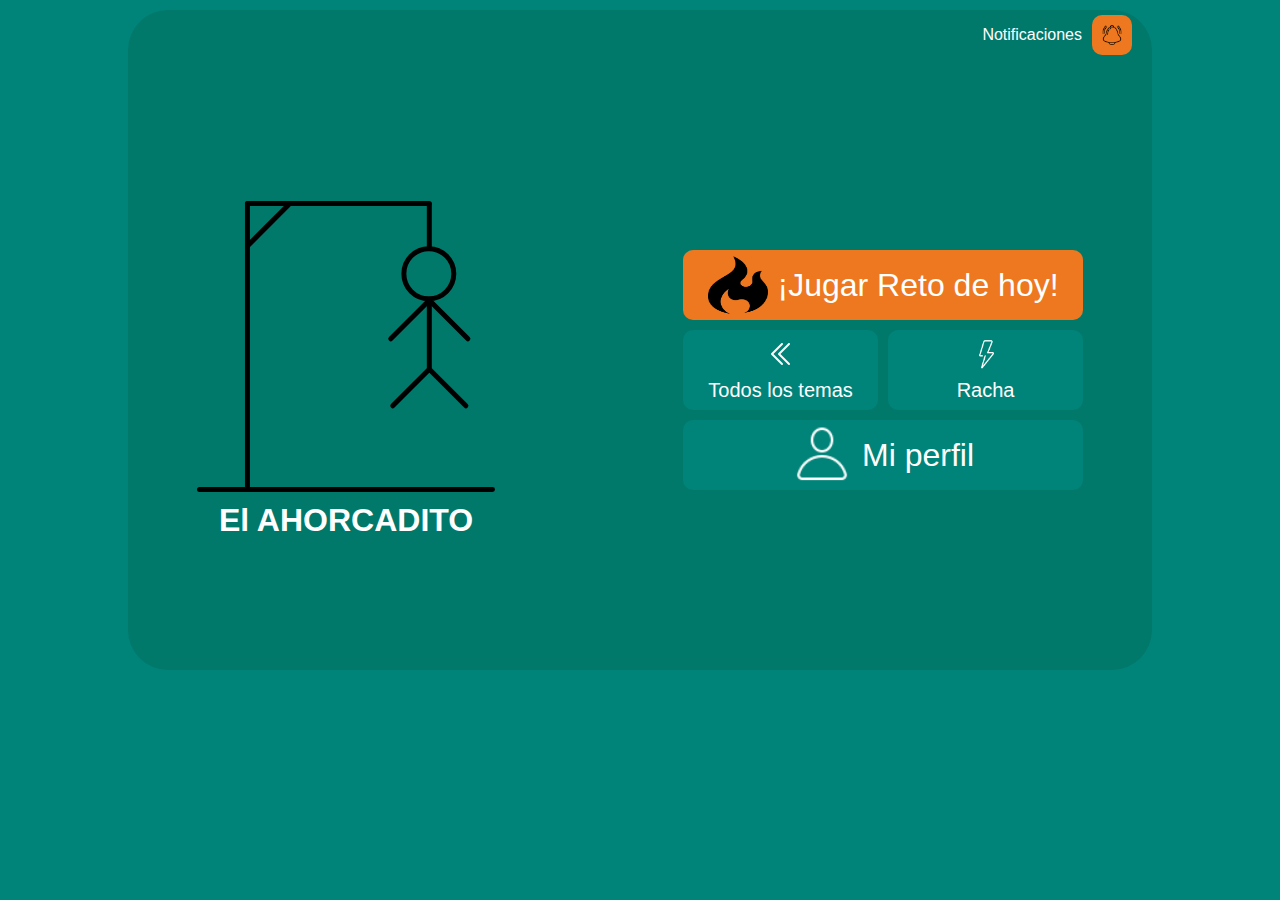
<file: wwwroot/index.html>
<!DOCTYPE html>
<html lang="en" xmlns="http://www.w3.org/1999/xhtml">
<head>
    <meta charset="utf-8" />
    <link rel="stylesheet" href="scripts/style_temaIndex.css" type="text/css">
    <meta name="viewport" content="width=device-width, initial-scale=1.0">
    <title>Index</title>
</head>
<body>
    <header>
        <nav>
            <p>Notificaciones</p>
            <a href="#">
                <img src="images/Notificaciones.png" />
            </a>
        </nav>
    </header>
    <main>
        <div class="titulo">
            <img src="images/hangman-6.svg" />
            <h1>El AHORCADITO</h1>
        </div>
        <div class="btns">
            <button id="naranga"><img src="images/flama.png" />¡Jugar Reto de hoy!</button>
            <div class="btn">
                <button id="todosLosTemas"><img src="images/triangulo.png">Todos los temas</button>
                <button id="racha"><img src="images/rayo.png">Racha</button>
            </div>
            <button id="perfil"><img src="images/usuario.png" />Mi perfil</button>
        </div>
    </main>
    <script>
        document.getElementById('naranja').addEventListener('click', function (e) {
            window.location.href = 'juego.html';
        });
        document.getElementById("todosLosTemas").addEventListener("click", function (e) {
            window.location.href = 'vistaTemas.html';
        });
        document.getElementById("racha").addEventListener("click", function (e) {
            window.location.href = 'racha.html';
        });
    </script>
</body>
</html>
</file>
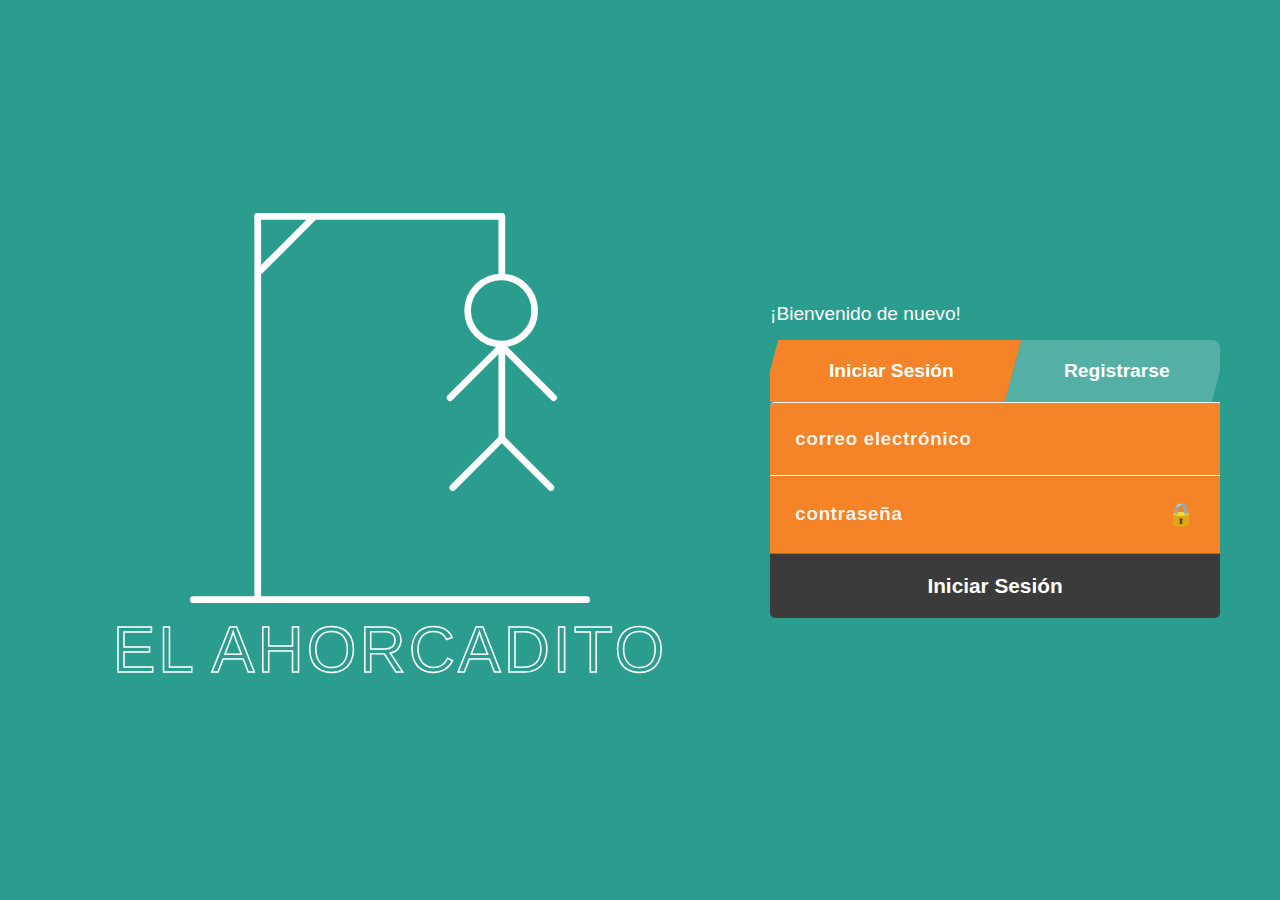
<file: bin/Release/net8.0/publish/wwwroot/index.html>
<!DOCTYPE html>
<html lang="es">
<head>
    <meta charset="utf-8" />
    <link rel="stylesheet" href="scripts/style_temaIndex.css" type="text/css">
    <meta name="viewport" content="width=device-width, initial-scale=1.0">
    <meta name="theme-color" content="#16a085">
    <link rel="manifest" href="manifest.json">
    <link rel="icon" href="images/android/android-launchericon-192-192.png">
    <link rel="manifest" href="manifest.json">
    <meta name="theme-color" content="#16a085">
    <title>El Ahorcadito</title>
    <style>
        /* Toast para notificaciones in-app */
        #toast {
            visibility: hidden;
            min-width: 250px;
            background-color: #333;
            color: #fff;
            text-align: center;
            border-radius: 8px;
            padding: 16px;
            position: fixed;
            z-index: 9999;
            left: 50%;
            bottom: 30px;
            transform: translateX(-50%);
            box-shadow: 0 4px 6px rgba(0,0,0,0.3);
        }

            #toast.show {
                visibility: visible;
                animation: fadein 0.5s, fadeout 0.5s 2.5s;
            }

        @keyframes fadein {
            from {
                bottom: 0;
                opacity: 0;
            }

            to {
                bottom: 30px;
                opacity: 1;
            }
        }

        @keyframes fadeout {
            from {
                bottom: 30px;
                opacity: 1;
            }

            to {
                bottom: 0;
                opacity: 0;
            }
        }

        /* Badge de notificaciones */
        .notif-badge {
            position: absolute;
            top: -5px;
            right: -5px;
            background: #e74c3c;
            color: white;
            border-radius: 50%;
            width: 20px;
            height: 20px;
            display: none;
            align-items: center;
            justify-content: center;
            font-size: 11px;
            font-weight: bold;
        }

            .notif-badge.active {
                display: flex;
            }

        /* Indicador de conexión */
        .connection-status {
            position: fixed;
            top: 10px;
            right: 10px;
            padding: 8px 16px;
            border-radius: 20px;
            font-size: 12px;
            font-weight: bold;
            z-index: 1000;
            transition: all 0.3s;
            display: none;
        }

            .connection-status.offline {
                background: #e74c3c;
                color: white;
                display: block;
            }

            .connection-status.online {
                background: #27ae60;
                color: white;
                display: block;
                animation: fadeout 0.5s 2s forwards;
            }
    </style>
</head>
<body>
    <!-- Indicador de conexión -->
    <div id="connection-status" class="connection-status"></div>

    <!-- Toast para notificaciones -->
    <div id="toast"></div>

    <header>
        <nav>
            <p>Notificaciones</p>
            <a href="notificaciones.html" style="position: relative;">
                <img src="images/Notificaciones.png" />
                <span id="notif-badge" class="notif-badge">0</span>
            </a>
        </nav>
    </header>
    <main>
        <div class="titulo">
            <img src="images/hangman-6.svg" />
            <h1>El AHORCADITO</h1>
        </div>
        <div class="btns">
            <button id="naranja"><img src="images/flama.png" />¡Jugar Reto de hoy!</button>
            <div class="btn">
                <button id="todosLosTemas"><img src="images/triangulo.png">Todos los temas</button>
                <button id="racha"><img src="images/rayo.png">Racha</button>
            </div>
            <button id="perfil"><img src="images/usuario.png" />Mi perfil</button>
        </div>
    </main>
    <script>
        // ============================================
        // VERIFICACIÓN DE AUTENTICACIÓN
        // ============================================
        const token = localStorage.getItem('jwtToken');
        if (!token) {
            window.location.href = 'login.html';
        }

        // ============================================
        // INDEXEDDB HELPER FUNCTIONS (AGREGAR AL INICIO DEL SCRIPT)
        // ============================================
        function openIndexedDB() {
            return new Promise((resolve, reject) => {
                const request = indexedDB.open('ahorcaditoDB', 3);

                request.onerror = () => reject(request.error);
                request.onsuccess = () => resolve(request.result);

                request.onupgradeneeded = (event) => {
                    const db = event.target.result;

                    if (!db.objectStoreNames.contains('temas')) {
                        db.createObjectStore('temas', { keyPath: 'idTema' });
                    }

                    if (!db.objectStoreNames.contains('progreso-local')) {
                        db.createObjectStore('progreso-local', { keyPath: 'idTema' });
                    }
                };
            });
        }

        async function guardarTemaEnIndexedDB(tema) {
            try {
                const db = await openIndexedDB();
                const transaction = db.transaction(['temas'], 'readwrite');
                const store = transaction.objectStore('temas');

                await new Promise((resolve, reject) => {
                    const request = store.put(tema);
                    request.onsuccess = () => {
                        resolve();
                    };
                    request.onerror = () => reject(request.error);
                });
            } catch (error) {
            }
        }

        async function cargarTemaDesdeIndexedDB(idTema) {
            try {
                const db = await openIndexedDB();
                const transaction = db.transaction(['temas'], 'readonly');
                const store = transaction.objectStore('temas');

                return new Promise((resolve, reject) => {
                    const request = store.get(idTema);
                    request.onsuccess = () => {
                        const tema = request.result;
                        if (tema) {
                        }
                        resolve(tema || null);
                    };
                    request.onerror = () => reject(request.error);
                });
            } catch (error) {
                return null;
            }
        }

        async function cargarProgresoLocal(idTema) {
            try {
                const db = await openIndexedDB();
                const transaction = db.transaction(['progreso-local'], 'readonly');
                const store = transaction.objectStore('progreso-local');

                return new Promise((resolve, reject) => {
                    const request = store.get(idTema);
                    request.onsuccess = () => {
                        const progreso = request.result;
                        if (progreso) {
                        }
                        resolve(progreso || null);
                    };
                    request.onerror = () => reject(request.error);
                });
            } catch (error) {
                return null;
            }
        }

        // ============================================
        // REGISTRO DE SERVICE WORKER Y PUSH
        // ============================================
        let swRegistration = null;
        let suscripcionActiva = false;

        async function inicializarPWA() {
            if (!('serviceWorker' in navigator)) {
                return;
            }

            try {
                // 1. Registrar Service Worker
                swRegistration = await navigator.serviceWorker.register('/sw.js?v=3');

                // 2. Esperar a que esté activo
                await navigator.serviceWorker.ready;

                // 3. Inicializar notificaciones push
                await inicializarPush();

                // 4. Escuchar mensajes del Service Worker
                navigator.serviceWorker.addEventListener('message', manejarMensajeSW);

                // 5. Detectar cambios de conexión
                window.addEventListener('online', manejarOnline);
                window.addEventListener('offline', manejarOffline);

                // 6. Sincronizar al cargar
                if (navigator.onLine) {
                    await sincronizarDatos();
                }

            } catch (error) {
            }
        }

        // ============================================
        // NOTIFICACIONES PUSH - ARREGLADO
        // ============================================
        async function inicializarPush() {
            if (!('PushManager' in window)) {
                return;
            }

            if (!('Notification' in window)) {
                return;
            }

            try {

                // 1. Verificar permiso actual
                let permission = Notification.permission;

                // 2. Si no se ha preguntado, solicitar permiso
                if (permission === 'default') {
                    permission = await Notification.requestPermission();
                }

                // 3. Si se denegó el permiso
                if (permission === 'denied') {
                    return;
                }

                // 4. Si se concedió el permiso
                if (permission === 'granted') {

                    // 5. Obtener clave pública VAPID
                    const response = await fetch('/api/Notificaciones/publickey');

                    if (!response.ok) {
                        return;
                    }

                    const publicKey = await response.text();

                    // 6. Verificar suscripción existente
                    let subscription = await swRegistration.pushManager.getSubscription();

                    if (subscription) {
                    } else {
                        // 7. Crear nueva suscripción
                        subscription = await swRegistration.pushManager.subscribe({
                            userVisibleOnly: true,
                            applicationServerKey: urlBase64ToUint8Array(publicKey)
                        });
                    }

                    // 8. Enviar suscripción al servidor
                    const suscripcionResponse = await fetch('/api/Notificaciones/suscribir', {
                        method: 'POST',
                        headers: {
                            'Content-Type': 'application/json',
                            'Authorization': `Bearer ${token}`
                        },
                        body: JSON.stringify(subscription)
                    });

                    if (suscripcionResponse.ok) {
                        suscripcionActiva = true;

                    } else {
                        const errorText = await suscripcionResponse.text();
                    }

                }

            } catch (error) {
            }
        }

        function urlBase64ToUint8Array(base64String) {
            const padding = '='.repeat((4 - base64String.length % 4) % 4);
            const base64 = (base64String + padding)
                .replace(/\-/g, '+')
                .replace(/_/g, '/');
            const rawData = window.atob(base64);
            const outputArray = new Uint8Array(rawData.length);
            for (let i = 0; i < rawData.length; ++i) {
                outputArray[i] = rawData.charCodeAt(i);
            }
            return outputArray;
        }

        // ============================================
        // MANEJO DE MENSAJES DEL SERVICE WORKER
        // ============================================
        function manejarMensajeSW(event) {
            const { type, titulo, mensaje } = event.data;

            switch (type) {
                case 'NOTIFICACION_RECIBIDA':
                    mostrarToast(`${titulo}: ${mensaje}`);
                    actualizarContadorNotificaciones();
                    break;

                case 'SYNC_COMPLETE':
                    mostrarToast('Progreso sincronizado correctamente');
                    break;
            }
        }

        // ============================================
        // FUNCIONES DE CONEXIÓN
        // ============================================
        function manejarOnline() {
            mostrarEstadoConexion('Conectado', 'online');
            sincronizarDatos();
        }

        function manejarOffline() {
            mostrarEstadoConexion('Sin conexión - Modo offline', 'offline');
        }

        function mostrarEstadoConexion(mensaje, estado) {
            const statusDiv = document.getElementById('connection-status');
            statusDiv.textContent = mensaje;
            statusDiv.className = `connection-status ${estado}`;
        }

        // ============================================
        // SINCRONIZACIÓN DE DATOS
        // ============================================
        async function sincronizarDatos() {
            try {
                if ('sync' in swRegistration) {
                    await swRegistration.sync.register('sync-data');
                }
            } catch (error) {
            }
        }

        // ============================================
        // CONTADOR DE NOTIFICACIONES
        // ============================================
        async function actualizarContadorNotificaciones() {
            try {
                const response = await fetch('/api/Notificaciones/contar-no-leidas', {
                    headers: { 'Authorization': `Bearer ${token}` }
                });

                if (response.ok) {
                    const data = await response.json();
                    const badge = document.getElementById('notif-badge');

                    if (data.noLeidas > 0) {
                        badge.textContent = data.noLeidas > 9 ? '9+' : data.noLeidas;
                        badge.classList.add('active');
                    } else {
                        badge.classList.remove('active');
                    }
                }
            } catch (error) {
            }
        }

        // ============================================
        // TOAST NOTIFICATIONS
        // ============================================
        function mostrarToast(mensaje) {
            const toast = document.getElementById('toast');
            toast.textContent = mensaje;
            toast.classList.add('show');

            setTimeout(() => {
                toast.classList.remove('show');
            }, 3000);
        }

        // ============================================
        // RENOVACIÓN DE TOKEN
        // ============================================
        async function verificarYRenovarToken() {
            try {
                const response = await fetch('/api/Auth/renew', {
                    method: 'GET',
                    credentials: 'include'
                });

                if (response.ok) {
                    const newToken = await response.text();
                    localStorage.setItem('jwtToken', newToken);
                    return newToken;
                } else {
                    localStorage.removeItem('jwtToken');
                    window.location.href = 'login.html';
                    return null;
                }
            } catch (error) {
                return token;
            }
        }
        // ============================================
        // FETCH CON RENOVACIÓN AUTOMÁTICA DE TOKEN
        // ============================================
        async function fetchConToken(url, options = {}) {
            // Primera petición
            let response = await fetch(url, {
                ...options,
                headers: {
                    ...options.headers,
                    'Authorization': `Bearer ${localStorage.getItem('jwtToken')}`
                }
            });

            // Si es 401, renovar token y reintentar UNA sola vez
            if (response.status === 401) {
                const nuevoToken = await verificarYRenovarToken();

                if (nuevoToken) {
                    // Reintentar con nuevo token
                    response = await fetch(url, {
                        ...options,
                        headers: {
                            ...options.headers,
                            'Authorization': `Bearer ${nuevoToken}`
                        }
                    });
                }
            }

            return response;
        }

        // ============================================
        // NAVEGACIÓN - RETO DIARIO (CORREGIDO - SIN CACHE)
        // ============================================
        document.getElementById('naranja').addEventListener('click', async function (e) {
            e.preventDefault();

            try {
                // 1. Intentar cargar desde el servidor
                const response = await fetchConToken('/api/Juego/iniciar-diario', {
                    headers: { 'Authorization': `Bearer ${token}` }
                });

                if (response.ok) {
                    const retoDiario = await response.json();

                    if (retoDiario.yaCompletadoHoy) {
                        mostrarToast('¡Ya completaste el reto de hoy! Vuelve mañana.');
                        return;
                    }

                    // 2. ✅ CARGAR PALABRAS CIFRADAS FORZANDO RED (SIN CACHE)
                    let palabrasCifradas = [];

                    try {
                        // ✅ USAR cache: 'no-cache' PARA FORZAR PETICIÓN AL SERVIDOR
                        const temaResponse = await fetchConToken(`/api/Temas/${retoDiario.idTema}`, {
                            cache: 'no-cache', // ⚠️ CRÍTICO: Evita que el SW devuelva cache viejo
                            headers: {
                                'Authorization': `Bearer ${token}`,
                                'Cache-Control': 'no-cache'
                            }
                        });

                        if (temaResponse.ok) {
                            const temaCompleto = await temaResponse.json();
                            palabrasCifradas = temaCompleto.palabrasCifradas || [];
                            if (palabrasCifradas.length === 0) {
                            }
                        } else {
                        }
                    } catch (error) {
                        // Intentar desde cache como último recurso
                        const temaCache = await cargarTemaDesdeIndexedDB(retoDiario.idTema);
                        if (temaCache && temaCache.palabrasCifradas) {
                            palabrasCifradas = temaCache.palabrasCifradas;
                        }
                    }

                    // 3. ✅ VALIDAR QUE TENGA PALABRAS ANTES DE CONTINUAR
                    if (palabrasCifradas.length === 0) {
                        mostrarToast('Error al cargar el reto. Intenta de nuevo.');
                        return;
                    }

                    // 4. Verificar progreso local
                    const progresoLocal = await cargarProgresoLocal(retoDiario.idTema);

                    // 5. Usar el progreso más alto
                    let palabrasCompletadas = retoDiario.palabrasCompletadas;
                    if (progresoLocal && progresoLocal.palabrasCompletadas > retoDiario.palabrasCompletadas) {
                        palabrasCompletadas = progresoLocal.palabrasCompletadas;
                    }

                    // 6. Preparar tema para el juego
                    const temaParaJuego = {
                        idTema: retoDiario.idTema,
                        nombre: retoDiario.nombreTema,
                        descripcion: `Reto diario del día`,
                        palabrasCompletadas: palabrasCompletadas,
                        palabrasServidorOriginal: retoDiario.palabrasCompletadas,
                        totalPalabras: retoDiario.totalPalabras,
                        porcentajeProgreso: (palabrasCompletadas / retoDiario.totalPalabras) * 100,
                        palabrasCifradas: palabrasCifradas, 
                        fechaGeneracion: new Date().toISOString()
                    };

                    // 7. ✅ GUARDAR EN INDEXEDDB ANTES DE NAVEGAR
                    await guardarTemaEnIndexedDB(temaParaJuego);

                    // 8. Guardar en sessionStorage
                    sessionStorage.setItem('temaSeleccionado', JSON.stringify(temaParaJuego));
                    sessionStorage.setItem('esRetoDiario', 'true');

                    // 9. Navegar
                    window.location.href = 'juego.html';

                } else if (response.status === 401) {
                    await verificarYRenovarToken();
                    this.click();
                } else {
                    // Modo offline
                    await iniciarRetoDiarioOffline();
                }

            } catch (error) {

                // Modo offline
                if (!navigator.onLine) {
                    await iniciarRetoDiarioOffline();
                } else {
                    mostrarToast('Error de conexión al cargar el reto');
                }
            }
        });

        // ============================================
        // FUNCIÓN: INICIAR RETO DIARIO OFFLINE
        // ============================================
        async function iniciarRetoDiarioOffline() {
            try {
                const db = await openIndexedDB();

                // 1. Buscar el reto diario en temas guardados
                const transaction = db.transaction(['temas'], 'readonly');
                const store = transaction.objectStore('temas');

                const temas = await new Promise((resolve, reject) => {
                    const request = store.getAll();
                    request.onsuccess = () => resolve(request.result || []);
                    request.onerror = () => reject(request.error);
                });

                // 2. El primer tema suele ser el reto diario
                const retoDiario = temas[0];

                if (!retoDiario) {
                    mostrarToast('No hay reto diario disponible offline');
                    window.location.href = 'vistaTemas.html';
                    return;
                }

                // 3. VERIFICAR QUE TENGA PALABRAS CIFRADAS
                if (!retoDiario.palabrasCifradas || retoDiario.palabrasCifradas.length === 0) {
                    mostrarToast('El reto diario no está disponible offline. Conéctate primero.');
                    window.location.href = 'vistaTemas.html';
                    return;
                }

                // 4. Verificar progreso local
                const progresoLocal = await cargarProgresoLocal(retoDiario.idTema);

                // 5. Preparar tema con progreso local si existe
                const temaParaJuego = {
                    ...retoDiario,
                    palabrasCompletadas: progresoLocal ? progresoLocal.palabrasCompletadas : retoDiario.palabrasCompletadas
                };

                // 6. Verificar si ya completó
                if (temaParaJuego.palabrasCompletadas >= 10) {
                    mostrarToast('¡Ya completaste el reto de hoy!');
                    return;
                }

                // 7. Guardar en sessionStorage
                sessionStorage.setItem('temaSeleccionado', JSON.stringify(temaParaJuego));
                sessionStorage.setItem('esRetoDiario', 'true');

                mostrarToast('Modo offline - Usando reto guardado');

                // 8. Navegar
                window.location.href = 'juego.html';

            } catch (error) {
                mostrarToast('No hay datos offline disponibles');
                window.location.href = 'vistaTemas.html';
            }
        }

        document.getElementById("todosLosTemas").addEventListener("click", function (e) {
            e.preventDefault();
            window.location.href = 'vistaTemas.html';
        });

        document.getElementById("racha").addEventListener("click", function (e) {
            e.preventDefault();
            window.location.href = 'racha.html';
        });

        document.getElementById("perfil").addEventListener("click", function (e) {
            e.preventDefault();
            window.location.href = 'perfil.html';
        });

        // ============================================
        // INICIALIZACIÓN
        // ============================================
        document.addEventListener('DOMContentLoaded', async function () {

            await inicializarPWA();
            await actualizarContadorNotificaciones();

            // Actualizar contador cada 30 segundos
            setInterval(actualizarContadorNotificaciones, 30000);
        });

        // Detectar si viene de un shortcut del manifest
        const urlParams = new URLSearchParams(window.location.search);
        if (urlParams.get('action') === 'reto') {
            document.getElementById('naranja').click();
        }
    </script>
</body>
</html>
</file>
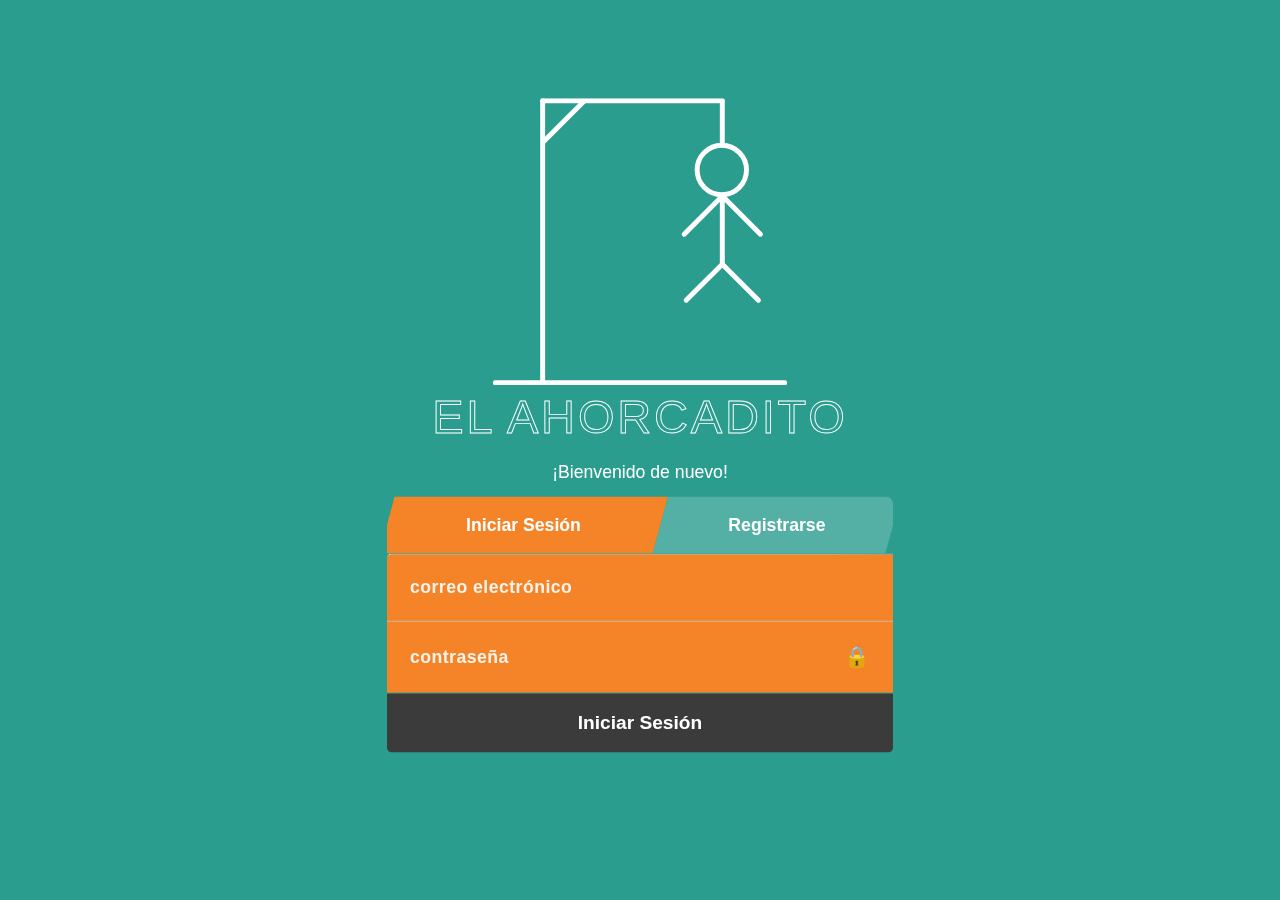
<file: wwwroot/login.html>
﻿<!DOCTYPE html>
<html lang="es">
<head>
    <meta charset="utf-8" />
    <meta name="viewport" content="width=device-width, initial-scale=1.0">
    <title>EL AHORCADITO - Iniciar Sesión</title>
    <style>
        * {
            box-sizing: border-box;
            margin: 0;
            padding: 0;
        }

        html, body {
            background-color: #2A9D8F;
            font-family: 'Gill Sans', 'Gill Sans MT', Calibri, 'Trebuchet MS', sans-serif;
            display: flex;
            flex-direction: column;
            align-items: center;
            justify-content: center;
            min-height: 100vh;
            width: 100%;
            padding: 20px;
        }

        header, footer {
            display: none;
        }

        main {
            width: 100%;
            max-width: 450px;
            background-color: transparent;
            padding: 0;
            box-shadow: none;
        }

        .ahorcado-container {
            display: flex;
            flex-direction: column;
            align-items: center;
            justify-content: center;
            margin-bottom: 0;
            padding-top: 10px;
        }

        .ahorcado-svg {
            width: min(280px, 60vw);
            height: auto;
            filter: invert(1);
            margin-bottom: 5px;
        }

        .titulo-juego {
            margin: 0;
            font-family: 'Open Sans', sans-serif;
            font-weight: 300;
            letter-spacing: 3px;
            text-transform: uppercase;
            font-size: clamp(1.8em, 6vw, 2.8em);
            color: transparent;
            -webkit-text-stroke: 1px white;
            padding: 0;
            white-space: nowrap;
            text-align: center;
            width: 100%;
        }

        .bienvenida {
            text-align: center;
            color: white;
            margin-top: 15px;
            margin-bottom: 10px;
            font-size: clamp(0.9em, 3vw, 1em);
            font-weight: 500;
        }

        .opciones {
            display: flex;
            margin-bottom: 0;
            width: 100%;
            position: relative;
            margin-top: 5px;
            border-radius: 8px 8px 0 0;
            overflow: hidden;
        }

        .opcion {
            flex: 1;
            text-align: center;
            padding: 15px 5px;
            cursor: pointer;
            font-size: clamp(0.85em, 2.8vw, 1.1em);
            color: white;
            background-color: transparent;
            border-bottom: none;
            font-weight: bold;
            transform: skewX(-15deg);
            transition: all 0.3s ease;
            min-height: 50px;
            display: flex;
            align-items: center;
            justify-content: center;
            position: relative;
        }

            .opcion span {
                display: inline-block;
                transform: skewX(15deg);
                white-space: nowrap;
                padding: 0 5px;
            }

            .opcion.activa {
                background-color: #f58428;
                color: white;
                z-index: 2;
                flex: 1.2;
                transform: skewX(-15deg);
            }

            .opcion:not(.activa) {
                z-index: 1;
                background-color: rgba(255, 255, 255, 0.2);
            }

        .formulario-login,
        .formulario-registro {
            display: none;
            border-top: 1px solid white;
            border-top-left-radius: 5px;
        }

            .formulario-login.activo,
            .formulario-registro.activo {
                display: block;
            }

        .campo {
            margin-bottom: 0;
            background-color: #f58428;
            padding: 20px;
            width: 100%;
            box-sizing: border-box;
            display: flex;
            align-items: center;
            border-bottom: 1px solid white;
        }

            .campo:first-of-type {
                border-top-left-radius: 5px;
            }

            .campo:last-of-type {
                border-bottom: 1px solid #2A9D8F;
            }

            .campo input {
                width: 100%;
                padding: 0;
                box-sizing: border-box;
                border: none;
                background-color: transparent;
                color: white;
                font-size: clamp(1em, 3vw, 1.1em);
                font-weight: 700;
                letter-spacing: 0.5px;
            }

                .campo input::placeholder {
                    color: white;
                    text-transform: lowercase;
                    font-size: clamp(0.9em, 3vw, 1em);
                    font-weight: 700;
                    opacity: 0.9;
                }

                .campo input:focus {
                    outline: none;
                }

            .campo .input-icon {
                font-family: sans-serif;
                color: #e7761d;
                font-size: clamp(1.2em, 3vw, 1.4em);
                margin-left: 10px;
                cursor: pointer;
                flex-shrink: 0;
            }

        .btn {
            display: block;
            width: 100%;
            padding: clamp(15px, 4vw, 18px);
            background-color: #3b3b3b;
            color: white;
            border: none;
            font-size: clamp(1.1em, 3vw, 1.2em);
            font-weight: bold;
            cursor: pointer;
            text-align: center;
            text-decoration: none;
            margin-top: 0;
            transition: background-color 0.3s ease;
            border-bottom-left-radius: 5px;
            border-bottom-right-radius: 5px;
        }

            .btn:hover {
                background-color: #444444;
                color: white;
            }

        @media (max-width: 360px) {
            body {
                padding: 10px;
            }

            .opcion {
                padding: 12px 3px;
                font-size: 0.8em;
            }

                .opcion span {
                    padding: 0 3px;
                }

            .campo {
                padding: 15px;
            }

                .campo input {
                    font-size: 0.95em;
                }

                .campo .input-icon {
                    margin-left: 8px;
                    font-size: 1.2em;
                }
        }

        @media (max-width: 480px) {
            .opcion {
                font-size: 0.9em;
                padding: 14px 4px;
            }

                .opcion span {
                    padding: 0 4px;
                }
        }

        @media (min-width: 768px) {
            body {
                padding: 30px;
            }

            main {
                max-width: 500px;
            }

            .ahorcado-svg {
                width: 300px;
            }

            .titulo-juego {
                font-size: 3em;
            }

            .bienvenida {
                font-size: 1.2em;
                margin-top: 20px;
                margin-bottom: 15px;
            }

            .opcion {
                padding: 18px 10px;
                font-size: 1.1em;
            }

            .campo {
                padding: 25px;
            }

                .campo input {
                    font-size: 1.2em;
                }

            .btn {
                padding: 20px;
                font-size: 1.3em;
            }
        }

        @media (min-width: 1024px) {
            main {
                max-width: 550px;
            }

            .ahorcado-svg {
                width: 320px;
            }

            .titulo-juego {
                font-size: 3.2em;
            }

            .opcion {
                font-size: 1.2em;
                padding: 20px 15px;
            }
        }

        /* 
        @media (min-height: 800px) {
            body {
                justify-content: flex-start;
                padding-top: 50px;
            }
        }
        */

        @media (min-width: 1400px) {
            main {
                max-width: 600px;
            }
        }

        @media (min-width: 1024px) {
            html, body {
                height: 100vh;
                overflow: hidden;
                padding: 0 !important;
            }

            main {
                transform: scale(0.92);
                transform-origin: top center;
            }
        }
    </style>
</head>

<body>
    <header></header>

    <main>
        <div class="ahorcado-container">
            <img src="images/hangman-6.svg" alt="Dibujo del ahorcado" class="ahorcado-svg">
            <h1 class="titulo-juego">EL AHORCADITO</h1>
        </div>

        <div class="bienvenida">
            ¡Bienvenido de nuevo!
        </div>

        <div class="opciones">
            <div class="opcion activa" id="opcion-login"><span>Iniciar Sesión</span></div>
            <div class="opcion" id="opcion-registro"><span>Registrarse</span></div>
        </div>

        <div class="formulario-login activo" id="form-login">
            <div class="campo">
                <input type="email" id="email" placeholder="correo electrónico">
            </div>

            <div class="campo">
                <input type="password" id="password" placeholder="contraseña">
                <span class="input-icon">🔒</span>
            </div>

            <a href="#" class="btn">Iniciar Sesión</a>
        </div>

        <div class="formulario-registro" id="form-registro">
            <div class="campo">
                <input type="text" id="nombre" placeholder="nombre completo">
            </div>

            <div class="campo">
                <input type="email" id="email-registro" placeholder="correo electrónico">
            </div>

            <div class="campo">
                <input type="password" id="password-registro" placeholder="contraseña">
                <span class="input-icon">🔒</span>
            </div>

            <div class="campo">
                <input type="password" id="confirmar-password" placeholder="confirmar contraseña">
                <span class="input-icon">🔒</span>
            </div>

            <a href="#" class="btn">Registrarse</a>
        </div>
    </main>

    <footer></footer>

    <script>
        const opcionLogin = document.getElementById("opcion-login");
        const opcionRegistro = document.getElementById("opcion-registro");
        const formLogin = document.getElementById("form-login");
        const formRegistro = document.getElementById("form-registro");

        function cambiarFormulario(formularioActivo) {
            opcionLogin.classList.remove("activa");
            opcionRegistro.classList.remove("activa");

            formLogin.classList.remove("activo");
            formRegistro.classList.remove("activo");

            if (formularioActivo === 'login') {
                opcionLogin.classList.add("activa");
                formLogin.classList.add("activo");
            } else {
                opcionRegistro.classList.add("activa");
                formRegistro.classList.add("activo");
            }
        }

        opcionLogin.addEventListener("click", function () {
            cambiarFormulario('login');
        });

        opcionRegistro.addEventListener("click", function () {
            cambiarFormulario('registro');
        });

        function verificarTextoVisible() {
            const opciones = document.querySelectorAll('.opcion span');
            opciones.forEach(span => {
                const opcion = span.parentElement;
                const opcionWidth = opcion.offsetWidth;
                const spanWidth = span.offsetWidth;

                if (spanWidth > opcionWidth * 0.9) {
                    const currentFontSize = parseFloat(window.getComputedStyle(span).fontSize);
                    span.style.fontSize = (currentFontSize * 0.9) + 'px';
                }
            });
        }

        window.addEventListener('load', verificarTextoVisible);
        window.addEventListener('resize', verificarTextoVisible);
    </script>

</body>
</html>
</file>
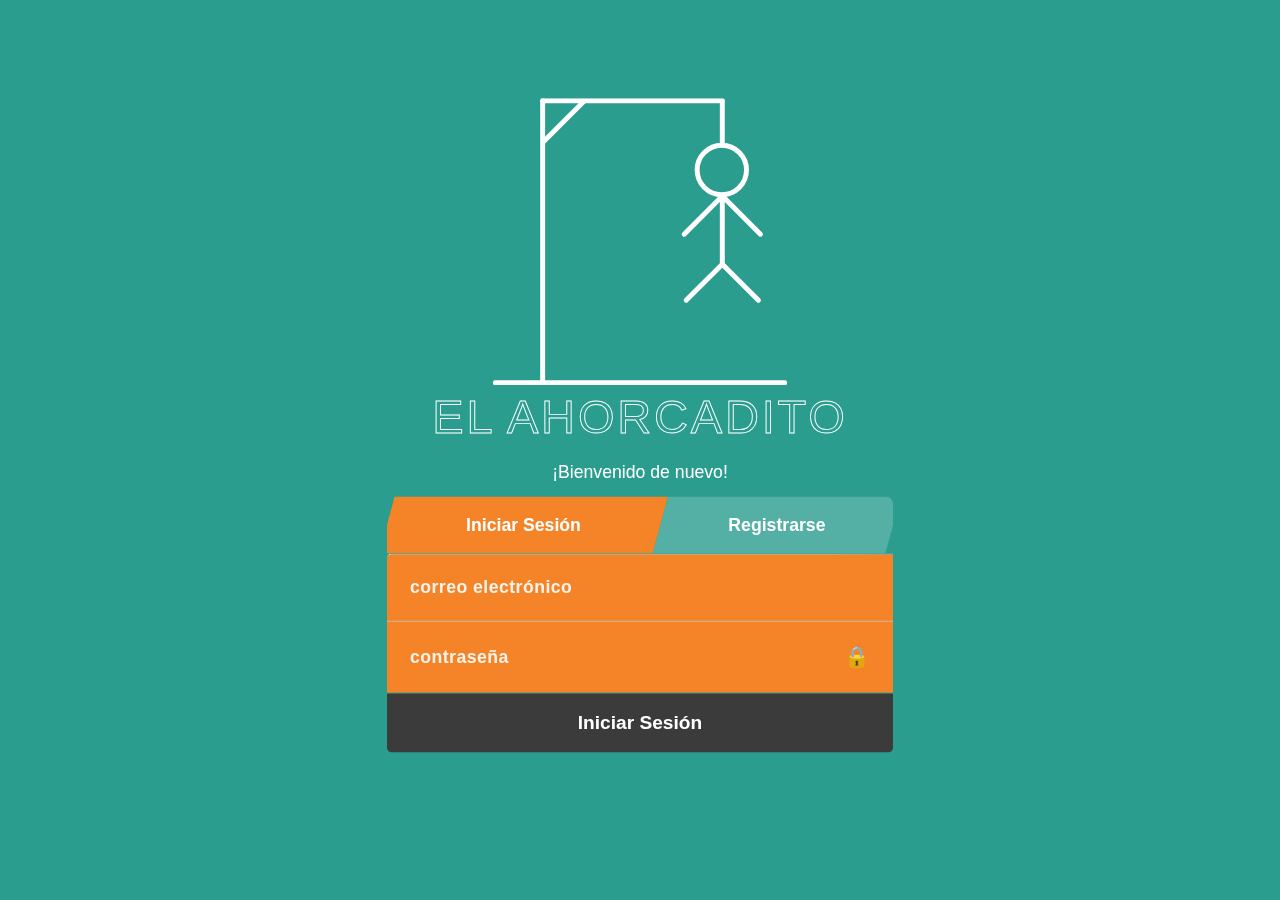
<file: wwwroot/notificaciones.html>
﻿<!DOCTYPE html>
<html lang="es">
<head>
    <meta charset="UTF-8">
    <meta name="viewport" content="width=device-width, initial-scale=1.0">
    <link rel="manifest" href="manifest.json">
    <meta name="theme-color" content="#16a085">
    <title>Notificaciones - El Ahorcadito</title>
    <style>
        * {
            margin: 0;
            padding: 0;
            box-sizing: border-box;
            font-family: Arial, sans-serif;
        }

        body {
            background-color: #008073;
            color: white;
            min-height: 100vh;
            display: flex;
            justify-content: center;
            align-items: flex-start;
            padding: 0;
        }

        .container {
            width: 100%;
            max-width: 1200px;
            background-color: transparent;
            padding: 20px;
            min-height: 100vh;
        }

        @media (min-width: 768px) {
            body {
                align-items: center;
                padding: 40px;
            }

            .container {
                width: 90%;
                min-height: auto;
                background-color: rgba(0, 0, 0, 0.1);
                padding: 40px;
                border-radius: 30px;
                box-shadow: 0 10px 30px rgba(0,0,0,0.2);
            }
        }

        header {
            display: flex;
            align-items: center;
            margin-bottom: 20px;
        }

        .back-btn {
            background: rgba(255, 255, 255, 0.2);
            border-radius: 12px;
            width: 40px;
            height: 40px;
            display: flex;
            align-items: center;
            justify-content: center;
            color: white;
            text-decoration: none;
            font-size: 20px;
            margin-right: 15px;
            cursor: pointer;
        }

        h1 {
            font-size: 24px;
            flex-grow: 1;
        }

        .badge-count {
            background: #ff7d00;
            border-radius: 50%;
            width: 30px;
            height: 30px;
            display: flex;
            align-items: center;
            justify-content: center;
            font-weight: bold;
            font-size: 14px;
        }

        .section-label {
            font-size: 16px;
            font-weight: bold;
            margin: 20px 0 10px 5px;
            color: rgba(255, 255, 255, 0.8);
            text-transform: uppercase;
            letter-spacing: 1px;
        }

        .notification-item {
            display: flex;
            padding: 15px;
            border-radius: 20px;
            margin-bottom: 12px;
            align-items: center;
            position: relative;
            cursor: pointer;
            transition: transform 0.2s;
        }

            .notification-item:hover {
                transform: translateY(-2px);
            }

            .notification-item.new {
                background-color: #ff7d00;
            }

            .notification-item.old {
                background-color: #004d46;
            }

        .icon-box {
            width: 45px;
            height: 45px;
            background: rgba(255,255,255,0.2);
            border-radius: 12px;
            display: flex;
            align-items: center;
            justify-content: center;
            margin-right: 15px;
            font-size: 20px;
            flex-shrink: 0;
        }

        .content-box {
            flex: 1;
        }

        .notif-title {
            font-weight: bold;
            font-size: 17px;
            margin-bottom: 2px;
        }

        .notif-desc {
            font-size: 14px;
            opacity: 0.9;
            line-height: 1.3;
        }

        .notif-time {
            font-size: 12px;
            opacity: 0.6;
            margin-top: 5px;
        }

        .close-btn {
            background: none;
            border: none;
            color: white;
            font-size: 18px;
            cursor: pointer;
            padding: 5px;
            opacity: 0.7;
            margin-left: 10px;
        }

            .close-btn:hover {
                opacity: 1;
            }

        .footer-actions {
            display: flex;
            flex-direction: column;
            gap: 10px;
            margin-top: 30px;
        }

        @media (min-width: 768px) {
            .footer-actions {
                flex-direction: row;
                justify-content: flex-end;
            }
        }

        .btn {
            padding: 15px;
            border-radius: 15px;
            border: none;
            font-weight: bold;
            color: #008073;
            background: white;
            cursor: pointer;
            font-size: 15px;
            width: 100%;
            transition: opacity 0.3s;
        }

            .btn:hover {
                opacity: 0.9;
            }

        @media (min-width: 768px) {
            .btn {
                width: auto;
                padding: 12px 25px;
            }
        }

        .btn-delete {
            background-color: #d32f2f;
            color: white;
        }

        .empty-state {
            text-align: center;
            padding: 100px 20px;
            opacity: 0.7;
        }

        .loading {
            text-align: center;
            padding: 100px 20px;
            font-size: 18px;
        }
    </style>
</head>
<body>
    <div class="container">
        <header>
            <a href="index.html" class="back-btn">←</a>
            <h1>Notificaciones</h1>
            <div class="badge-count" id="badge-count" style="display: none;">0</div>
        </header>

        <div id="loading" class="loading">Cargando notificaciones...</div>

        <div id="main-content" style="display: none;">
            <div class="section-label">Nuevas</div>
            <div id="list-new"></div>

            <div class="section-label">Anteriores</div>
            <div id="list-old"></div>
        </div>

        <div class="footer-actions" id="footer-actions" style="display: none;">
            <button class="btn" id="btn-mark-all">Marcar todas como leídas</button>
            <button class="btn btn-delete" id="btn-delete-all">Eliminar todas</button>
        </div>

        <div class="empty-state" id="empty-state" style="display: none;">
            <div style="font-size: 50px; margin-bottom: 10px;">🔔</div>
            <p>No tienes notificaciones por el momento.</p>
        </div>
    </div>

    <script>
        // ============================================
        // VARIABLES GLOBALES
        // ============================================
        const token = localStorage.getItem('jwtToken');
        if (!token) {
            window.location.href = 'login.html';
        }

        const elementoListaNuevas = document.getElementById('list-new');
        const elementoListaAnteriores = document.getElementById('list-old');
        const elementoContador = document.getElementById('badge-count');
        const elementoContenidoPrincipal = document.getElementById('main-content');
        const elementoAcciones = document.getElementById('footer-actions');
        const elementoEstadoVacio = document.getElementById('empty-state');
        const elementoCargando = document.getElementById('loading');
        const botonMarcarTodas = document.getElementById('btn-mark-all');
        const botonEliminarTodas = document.getElementById('btn-delete-all');

        let notificaciones = [];

        // ============================================
        // MAPEO DE ICONOS SEGÚN TIPO
        // ============================================
        function obtenerIconoNotificacion(tipo) {
            const iconos = {
                'RACHA': '🔥',
                'TEMA_COMPLETADO': '✅',
                'LOGRO': '🏆',
                'SISTEMA': '📢',
                'RECORDATORIO': '⏰'
            };
            return iconos[tipo] || '🔔';
        }

        // ============================================
        // CALCULAR TIEMPO TRANSCURRIDO
        // ============================================
        function calcularTiempoTranscurrido(fecha) {
            const ahora = new Date();
            const fechaNotif = new Date(fecha);
            const diferencia = ahora - fechaNotif;

            const segundos = Math.floor(diferencia / 1000);
            const minutos = Math.floor(diferencia / 60000);
            const horas = Math.floor(diferencia / 3600000);
            const dias = Math.floor(diferencia / 86400000);

            if (segundos < 60) return 'Ahora';
            if (minutos < 60) return `Hace ${minutos} min`;
            if (horas < 24) return `Hace ${horas} hora${horas > 1 ? 's' : ''}`;
            if (dias < 7) return `Hace ${dias} día${dias > 1 ? 's' : ''}`;

            return fechaNotif.toLocaleDateString('es-MX', {
                day: 'numeric',
                month: 'short'
            });
        }

        // ============================================
        // CREAR ELEMENTO DE NOTIFICACIÓN
        // ============================================
        function crearElementoNotificacion(notificacion) {
            const div = document.createElement('div');
            const tipo = notificacion.leida ? 'old' : 'new';
            div.className = `notification-item ${tipo}`;
            div.dataset.id = notificacion.id;

            const icono = obtenerIconoNotificacion(notificacion.tipo);
            const tiempo = calcularTiempoTranscurrido(notificacion.fechaCreacion);

            div.innerHTML = `
                        <div class="icon-box">${icono}</div>
                        <div class="content-box">
                            <div class="notif-title">${notificacion.titulo}</div>
                            <div class="notif-desc">${notificacion.mensaje || ''}</div>
                            <div class="notif-time">${tiempo}</div>
                        </div>
                        <button class="close-btn" data-id="${notificacion.id}">✕</button>
                    `;

            // Click en notificación para marcar como leída
            div.addEventListener('click', function (e) {
                if (!e.target.classList.contains('close-btn')) {
                    marcarComoLeida(notificacion.id);
                }
            });

            // Click en botón cerrar
            div.querySelector('.close-btn').addEventListener('click', function (e) {
                e.stopPropagation();
                eliminarNotificacion(notificacion.id);
            });

            return div;
        }

        // ============================================
        // ACTUALIZAR INTERFAZ
        // ============================================
        function actualizarInterfaz() {
            const nuevas = notificaciones.filter(n => !n.leida);
            const anteriores = notificaciones.filter(n => n.leida);

            // Actualizar contador
            elementoContador.textContent = nuevas.length;
            elementoContador.style.display = nuevas.length > 0 ? 'flex' : 'none';

            // Limpiar listas
            elementoListaNuevas.innerHTML = '';
            elementoListaAnteriores.innerHTML = '';

            // Si no hay notificaciones
            if (notificaciones.length === 0) {
                elementoContenidoPrincipal.style.display = 'none';
                elementoAcciones.style.display = 'none';
                elementoEstadoVacio.style.display = 'block';
                return;
            }

            // Mostrar contenido
            elementoContenidoPrincipal.style.display = 'block';
            elementoAcciones.style.display = 'flex';
            elementoEstadoVacio.style.display = 'none';

            // Agregar notificaciones nuevas
            if (nuevas.length > 0) {
                nuevas.forEach(notif => {
                    elementoListaNuevas.appendChild(crearElementoNotificacion(notif));
                });
            } else {
                elementoListaNuevas.innerHTML = '<p style="text-align: center; opacity: 0.6; padding: 20px;">No hay notificaciones nuevas</p>';
            }

            // Agregar notificaciones anteriores
            if (anteriores.length > 0) {
                anteriores.forEach(notif => {
                    elementoListaAnteriores.appendChild(crearElementoNotificacion(notif));
                });
            } else {
                elementoListaAnteriores.innerHTML = '<p style="text-align: center; opacity: 0.6; padding: 20px;">No hay notificaciones anteriores</p>';
            }
        }

        // ============================================
        // CARGAR NOTIFICACIONES DESDE API
        // ============================================
        async function cargarNotificaciones() {
            try {
                const response = await fetchConToken('/api/Notificaciones/listar');

                if (response.ok) {
                    notificaciones = await response.json();

                    // Guardar en cache
                    await guardarNotificacionesEnCache(notificaciones);

                    actualizarInterfaz();
                } else {
                    throw new Error('Error al cargar notificaciones');
                }
            } catch (error) {

                // MODO OFFLINE
                if (!navigator.onLine) {
                    const notifCache = await cargarNotificacionesDesdeCache();

                    if (notifCache) {
                        notificaciones = notifCache;
                        actualizarInterfaz();
                        mostrarMensajeOffline();
                    } else {
                        elementoEstadoVacio.style.display = 'block';
                        elementoEstadoVacio.innerHTML = `
                    <div style="font-size: 50px; margin-bottom: 10px;">📡</div>
                    <p>Sin conexión</p>
                    <p style="font-size: 14px; opacity: 0.7; margin-top: 10px;">No hay notificaciones guardadas</p>
                `;
                    }
                } else {
                    elementoEstadoVacio.style.display = 'block';
                    elementoEstadoVacio.innerHTML = `
                <div style="font-size: 50px; margin-bottom: 10px;">⚠️</div>
                <p>Error al cargar las notificaciones</p>
                <p style="font-size: 14px; opacity: 0.7; margin-top: 10px;">Verifica tu conexión</p>
            `;
                }
            } finally {
                elementoCargando.style.display = 'none';
            }
        }

        // Cache de notificaciones
        async function guardarNotificacionesEnCache(notificaciones) {
            try {
                const db = await openIndexedDB();
                const tx = db.transaction(['notificaciones-cache'], 'readwrite');
                const store = tx.objectStore('notificaciones-cache');

                await new Promise((resolve, reject) => {
                    const request = store.put({
                        id: 'notificaciones-usuario',
                        data: notificaciones,
                        timestamp: Date.now()
                    });
                    request.onsuccess = () => {
                        resolve();
                    };
                    request.onerror = () => reject(request.error);
                });
            } catch (error) {
            }
        }

        async function cargarNotificacionesDesdeCache() {
            try {
                const db = await openIndexedDB();
                const tx = db.transaction(['notificaciones-cache'], 'readonly');
                const store = tx.objectStore('notificaciones-cache');

                return new Promise((resolve, reject) => {
                    const request = store.get('notificaciones-usuario');
                    request.onsuccess = () => {
                        const result = request.result;
                        if (result) {
                            // Verificar edad (24 horas)
                            const age = Date.now() - result.timestamp;
                            if (age < 24 * 60 * 60 * 1000) {
                                resolve(result.data);
                            } else {
                                resolve(null);
                            }
                        } else {
                            resolve(null);
                        }
                    };
                    request.onerror = () => reject(request.error);
                });
            } catch (error) {
                return null;
            }
        }

        function openIndexedDB() {
            return new Promise((resolve, reject) => {
                const request = indexedDB.open('ahorcaditoDB', 3);
                request.onerror = () => reject(request.error);
                request.onsuccess = () => resolve(request.result);
                request.onupgradeneeded = (event) => {
                    const db = event.target.result;
                    if (!db.objectStoreNames.contains('notificaciones-cache')) {
                        db.createObjectStore('notificaciones-cache', { keyPath: 'id' });
                    }
                };
            });
        }

        function mostrarMensajeOffline() {
            const mensaje = document.createElement('div');
            mensaje.style.cssText = `
        position: fixed;
        top: 10px;
        left: 50%;
        transform: translateX(-50%);
        background: #e74c3c;
        color: white;
        padding: 10px 20px;
        border-radius: 8px;
        z-index: 1000;
    `;
            mensaje.textContent = '📡 Modo Offline - Mostrando datos guardados';
            document.body.appendChild(mensaje);
            setTimeout(() => mensaje.remove(), 5000);
        }

        async function fetchConToken(url, options = {}) {
            let response = await fetch(url, {
                ...options,
                headers: {
                    ...options.headers,
                    'Authorization': `Bearer ${localStorage.getItem('jwtToken')}`
                }
            });

            if (response.status === 401) {
                const renewResponse = await fetch('/api/Auth/renew', {
                    method: 'GET',
                    credentials: 'include'
                });

                if (renewResponse.ok) {
                    const nuevoToken = await renewResponse.text();
                    localStorage.setItem('jwtToken', nuevoToken);

                    response = await fetch(url, {
                        ...options,
                        headers: {
                            ...options.headers,
                            'Authorization': `Bearer ${nuevoToken}`
                        }
                    });
                } else {
                    localStorage.removeItem('jwtToken');
                    window.location.href = 'login.html';
                }
            }

            return response;
        }
        // ============================================
        // MARCAR COMO LEÍDA
        // ============================================
        async function marcarComoLeida(id) {
            const notificacion = notificaciones.find(n => n.id === id);
            if (!notificacion || notificacion.leida) return;

            //Actualizar localmente PRIMERO
            notificacion.leida = true;
            actualizarInterfaz();
            await guardarNotificacionesEnCache(notificaciones);

            // Intentar sincronizar con servidor
            if (!navigator.onLine) {
                return;
            }

            try {
                const response = await fetchConToken(`/api/Notificaciones/marcar-leida/${id}`, {
                    method: 'PUT'
                });

                if (!response.ok) {
                    // Revertir si falla
                    notificacion.leida = false;
                    actualizarInterfaz();
                    await guardarNotificacionesEnCache(notificaciones);
                }
            } catch (error) {
                // Mantener el cambio local, se sincronizará después
            }
        }

        // ============================================
        // ELIMINAR NOTIFICACIÓN
        // ============================================
        async function eliminarNotificacion(id) {
            if (!confirm('¿Eliminar esta notificación?')) return;

            // Guardar copia por si falla
            const notificacionesBackup = [...notificaciones];

            // Eliminar localmente PRIMERO
            notificaciones = notificaciones.filter(n => n.id !== id);
            actualizarInterfaz();
            await guardarNotificacionesEnCache(notificaciones);

            // Intentar sincronizar con servidor
            if (!navigator.onLine) {
                return;
            }

            try {
                const response = await fetchConToken(`/api/Notificaciones/eliminar/${id}`, {
                    method: 'DELETE'
                });

                if (!response.ok) {
                    // Revertir si falla
                    notificaciones = notificacionesBackup;
                    actualizarInterfaz();
                    await guardarNotificacionesEnCache(notificaciones);
                    alert('No se pudo eliminar la notificación');
                }
            } catch (error) {
                // Mantener el cambio local
            }
        }

        // ============================================
        // MARCAR TODAS COMO LEÍDAS
        // ============================================
        async function marcarTodasComoLeidas() {
            // Actualizar localmente PRIMERO
            notificaciones.forEach(n => n.leida = true);
            actualizarInterfaz();
            await guardarNotificacionesEnCache(notificaciones);

            // Intentar sincronizar con servidor
            if (!navigator.onLine) {
                return;
            }

            try {
                const response = await fetchConToken('/api/Notificaciones/marcar-todas-leidas', {
                    method: 'PUT'
                });

                if (!response.ok) {
                    alert('No se pudieron marcar las notificaciones en el servidor');
                }
            } catch (error) {
                // Mantener cambios locales
            }
        }

        // ============================================
        // ELIMINAR TODAS
        // ============================================
        async function eliminarTodas() {
            if (!confirm('¿Estás seguro de eliminar TODAS las notificaciones? Esta acción no se puede deshacer.')) {
                return;
            }

            // Guardar copia por si falla
            const notificacionesBackup = [...notificaciones];

            // Eliminar localmente PRIMERO
            notificaciones = [];
            actualizarInterfaz();
            await guardarNotificacionesEnCache(notificaciones);

            // Intentar sincronizar con servidor
            if (!navigator.onLine) {
                return;
            }

            try {
                const response = await fetchConToken('/api/Notificaciones/eliminar-todas', {
                    method: 'DELETE'
                });

                if (!response.ok) {
                    // Revertir si falla
                    notificaciones = notificacionesBackup;
                    actualizarInterfaz();
                    await guardarNotificacionesEnCache(notificaciones);
                    alert('No se pudieron eliminar las notificaciones en el servidor');
                }
            } catch (error) {
                // Mantener cambios locales
            }
        }

        // ============================================
        // EVENT LISTENERS
        // ============================================
        botonMarcarTodas.addEventListener('click', marcarTodasComoLeidas);
        botonEliminarTodas.addEventListener('click', eliminarTodas);

        // ============================================
        // INICIALIZACIÓN
        // ============================================
        document.addEventListener('DOMContentLoaded', function () {
            cargarNotificaciones();

            // Actualizar cada 30 segundos
            setInterval(cargarNotificaciones, 30000);
        });
    </script>
    </body>
</html>
</file>
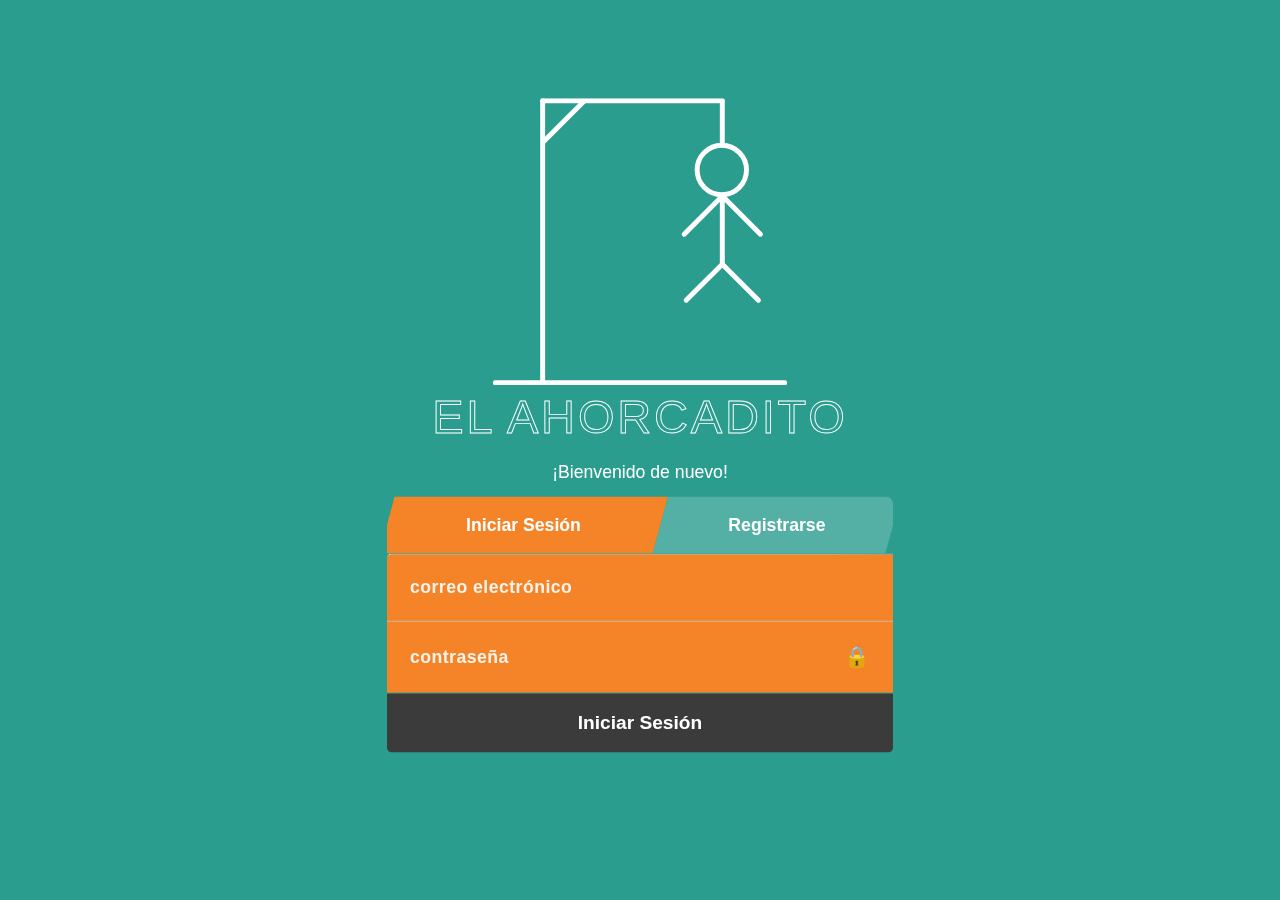
<file: wwwroot/perfil.html>
﻿<!DOCTYPE html>
<html lang="es">
<head>
    <meta charset="utf-8" />
    <meta name="viewport" content="width=device-width, initial-scale=1.0">
    <title>EL AHORCADITO - Perfil</title>
    <style>
        * {
            box-sizing: border-box;
        }

        html, body {
            margin: 0;
            padding: 0;
            background-color: #216161;
            font-family: 'Gill Sans', 'Gill Sans MT', Calibri, 'Trebuchet MS', sans-serif;
            display: flex;
            flex-direction: column;
            align-items: center;
            min-height: 100vh;
            width: 100%;
        }

        h1 {
            color: white;
            text-align: center;
            padding: 20px 0;
            margin-top: 0;
            font-size: clamp(1.5em, 5vw, 2.5em);
            width: 100%;
        }

        main {
            width: 90%;
            max-width: 1200px;
            margin: 0 auto;
            padding: 0;
            display: flex;
            flex-direction: column;
            gap: 25px; 
        }

        .perfil-info {
            text-align: center;
            background-color: #f58428;
            padding: 20px 0 30px 0;
            border-radius: 10px;
            display: flex;
            flex-direction: column;
            align-items: center;
        }

        .user-icon-circle {
            background-color: #f58428;
            border: 3px solid white;
            width: 80px;
            height: 80px;
            border-radius: 50%;
            margin: 0 auto 10px auto;
            display: flex;
            align-items: center;
            justify-content: center;
            box-shadow: 0 0 10px rgba(0, 0, 0, 0.2);
        }

        .user-icon {
            font-size: 45px;
            color: black;
        }

        .perfil-info h2 {
            color: white;
            font-size: 1.5em;
            margin: 10px 0 5px 0;
            font-weight: bold;
        }

        .perfil-info p {
            color: white;
            margin: 0;
            font-size: 1em;
        }

        .seccion {
            padding: 20px;
            background-color: rgba(255, 255, 255, 0.1);
            border-radius: 10px;
            display: flex;
            flex-direction: column;
            gap: 15px; 
        }

            .seccion h3 {
                color: white;
                font-size: 1.2em;
                margin-bottom: 5px;
                font-weight: bold;
            }

        .opcion {
            display: flex;
            justify-content: space-between;
            align-items: center;
            padding: 12px 0;
            border-bottom: 1px solid rgba(255, 255, 255, 0.1);
            cursor: pointer;
        }

            .opcion:last-child {
                border-bottom: none;
            }

        .opcion-content {
            display: flex;
            align-items: center;
            flex: 1;
        }

        .opcion-icon {
            font-size: 1.5em;
            color: white;
            margin-right: 15px;
            width: 25px;
            text-align: center;
        }

        .opcion .texto {
            flex-grow: 1;
        }

            .opcion .texto strong {
                color: white;
                margin-bottom: 1px;
                font-weight: bold;
                display: block;
            }

            .opcion .texto span {
                color: white;
                opacity: 0.7;
                font-size: 0.85em;
            }

            .opcion .texto .status {
                display: block;
                opacity: 1;
                font-size: 0.9em;
            }

        .switch {
            position: relative;
            display: inline-block;
            width: 50px;
            height: 25px;
            flex-shrink: 0;
            margin-left: 15px;
        }

            .switch input {
                opacity: 0;
                width: 0;
                height: 0;
            }

        .slider {
            position: absolute;
            cursor: pointer;
            top: 0;
            left: 0;
            right: 0;
            bottom: 0;
            background-color: #ccc;
            transition: .4s;
            border-radius: 25px;
        }

            .slider:before {
                position: absolute;
                content: "";
                height: 17px;
                width: 17px;
                left: 4px;
                bottom: 4px;
                background-color: white;
                transition: .4s;
                border-radius: 50%;
            }

        input:checked + .slider {
            background-color: #f58428;
        }

            input:checked + .slider:before {
                transform: translateX(25px);
            }

        .btn {
            display: block;
            width: 90%;
            max-width: 460px;
            margin: 30px auto;
            padding: 15px;
            background-color: #f58428;
            color: white;
            border: none;
            text-align: center;
            text-decoration: none;
            font-size: 1.2em;
            font-weight: normal;
            border-radius: 8px;
            cursor: pointer;
        }

            .btn:hover {
                background-color: #e37418;
                color: white;
            }

        /* MODALES */
        .modal {
            display: none;
            position: fixed;
            top: 0;
            left: 0;
            width: 100%;
            height: 100%;
            background-color: rgba(0, 0, 0, 0.7);
            z-index: 1000;
            justify-content: center;
            align-items: center;
        }

        .modal-content {
            background-color: #216161;
            padding: 25px;
            border-radius: 10px;
            width: 90%;
            max-width: 400px;
            text-align: center;
            box-shadow: 0 4px 15px rgba(0, 0, 0, 0.3);
            border: 2px solid #f58428;
        }

        .modal h2 {
            color: white;
            margin-top: 0;
            font-size: 1.5em;
        }

        .modal p {
            color: white;
            margin-bottom: 25px;
            line-height: 1.5;
        }

        .modal-buttons {
            display: flex;
            justify-content: center;
            gap: 15px;
        }

        .modal-btn {
            padding: 10px 20px;
            border: none;
            border-radius: 5px;
            cursor: pointer;
            font-size: 1em;
            font-weight: bold;
            transition: background-color 0.3s;
        }

            .modal-btn.confirm {
                background-color: #f58428;
                color: white;
            }

                .modal-btn.confirm:hover {
                    background-color: #e37418;
                }

            .modal-btn.cancel {
                background-color: #6c757d;
                color: white;
            }

                .modal-btn.cancel:hover {
                    background-color: #5a6268;
                }

        @media (max-width: 360px) {
            main {
                width: 95%;
            }

            h1 {
                font-size: 1.5em;
                padding: 15px 0;
            }

            .seccion {
                padding: 15px;
            }

            .opcion {
                padding: 10px 0;
            }

            .opcion-icon {
                margin-right: 10px;
                font-size: 1.3em;
            }

            .switch {
                margin-left: 10px;
            }

            .modal-content {
                padding: 20px;
            }

            .modal-buttons {
                flex-direction: column;
                gap: 10px;
            }
        }

        @media (min-width: 768px) {
            main {
                width: 85%;
                max-width: 800px;
            }

            .perfil-info {
                padding: 30px 0 40px 0;
            }

            .user-icon-circle {
                width: 100px;
                height: 100px;
            }

            .user-icon {
                font-size: 55px;
            }

            .perfil-info h2 {
                font-size: 1.8em;
            }

            .perfil-info p {
                font-size: 1.1em;
            }

            .seccion {
                padding: 0 30px;
            }

                .seccion h3 {
                    font-size: 1.4em;
                }

            .opcion {
                padding: 15px 0;
            }

            .opcion-icon {
                font-size: 1.8em;
                width: 30px;
            }

            .btn {
                font-size: 1.3em;
                padding: 18px;
            }
        }

        @media (min-width: 1024px) {
            main {
                width: 80%;
                max-width: 1000px;
                display: grid;
                grid-template-columns: 1fr 1fr;
                gap: 25px;
                align-items: start;
            }

            .perfil-info {
                grid-column: 1 / -1;
                display: flex;
                flex-direction: column;
                align-items: center;
                text-align: center;
                padding: 25px 40px;
            }

            .user-icon-circle {
                margin: 0 auto 15px auto;
            }

            .perfil-info h2 {
                margin: 0 0 5px 0;
            }

            .seccion {
                margin-bottom: 0;
            }

            .btn {
                grid-column: 1 / -1;
                max-width: 300px;
                justify-self: center;
            }
        }
        @media (min-width: 1440px) {
            main {
                max-width: 1200px;
                grid-template-columns: 1fr 1fr 1fr;
            }

            h1 {
                font-size: 2.5em;
                padding: 30px 0;
            }

            .perfil-info {
                padding: 30px 50px;
            }

            .user-icon-circle {
                width: 120px;
                height: 120px;
            }

            .user-icon {
                font-size: 65px;
            }

            .perfil-info h2 {
                font-size: 2.2em;
            }

            .perfil-info p {
                font-size: 1.3em;
            }

            .seccion h3 {
                font-size: 1.6em;
            }

            .opcion .texto strong {
                font-size: 1.1em;
            }

            .opcion .texto span {
                font-size: 1em;
            }

            .btn {
                font-size: 1.4em;
                padding: 20px;
                max-width: 350px;
            }
        }
    </style>
</head>
<body>
    <h1>Perfil</h1>

    <main>
        <div class="perfil-info">
            <div class="user-icon-circle">
                <span class="user-icon">&#x1F464;</span>
            </div>

            <h2>Marco Aurelio</h2>
            <p>marco@outlook.com</p>
        </div>

        <div class="seccion">
            <h3>Preferencias de Sonido</h3>
            <div class="opcion">
                <div class="opcion-content">
                    <span class="opcion-icon">&#x1F50A;</span>
                    <div class="texto">
                        <strong>Sonidos del Juego</strong>
                        <span class="status">Activado</span>
                    </div>
                </div>
                <label class="switch">
                    <input type="checkbox" checked>
                    <span class="slider round"></span>
                </label>
            </div>
        </div>

        <div class="seccion">
            <h3>Notificaciones y Avisos</h3>
            <div class="opcion">
                <div class="opcion-content">
                    <span class="opcion-icon">&#x1F514;</span>
                    <div class="texto">
                        <strong>Recordatorio Diario</strong>
                        <span>Mantén tu racha activa</span>
                    </div>
                </div>
                <label class="switch">
                    <input type="checkbox" checked>
                    <span class="slider round"></span>
                </label>
            </div>
        </div>

        <div class="seccion">
            <h3>Cuenta y Progreso</h3>
            <div class="opcion" id="reiniciar-progreso">
                <div class="opcion-content">
                    <span class="opcion-icon">&#x21BB;</span>
                    <div class="texto">
                        <strong>Reiniciar Progreso</strong>
                        <span>Eliminar todo el progreso del juego</span>
                    </div>
                </div>
            </div>
            <div class="opcion" id="cerrar-sesion">
                <div class="opcion-content">
                    <span class="opcion-icon">&#x2716;</span>
                    <div class="texto">
                        <strong>Cerrar Sesión</strong>
                        <span>Salir de tu cuenta</span>
                    </div>
                </div>
            </div>
        </div>

        <a class="btn" href="javascript:history.back()">&lt; Regresar</a>
    </main>

    <div class="modal" id="modal-reiniciar">
        <div class="modal-content">
            <h2>Reiniciar Progreso</h2>
            <p>¿Estás seguro de que deseas reiniciar tu progreso? Esta acción eliminará todos tus datos del juego y no se puede deshacer.</p>
            <div class="modal-buttons">
                <button class="modal-btn confirm" id="confirmar-reiniciar">Sí, reiniciar</button>
                <button class="modal-btn cancel" id="cancelar-reiniciar">Cancelar</button>
            </div>
        </div>
    </div>

    <div class="modal" id="modal-cerrar-sesion">
        <div class="modal-content">
            <h2>Cerrar Sesión</h2>
            <p>¿Estás seguro de que deseas cerrar sesión? Serás redirigido a la pantalla de inicio.</p>
            <div class="modal-buttons">
                <button class="modal-btn confirm" id="confirmar-cerrar">Sí, cerrar sesión</button>
                <button class="modal-btn cancel" id="cancelar-cerrar">Cancelar</button>
            </div>
        </div>
    </div>

    <footer>
    </footer>

    <script>
        // ✅ Verificar autenticación
        const token = localStorage.getItem('jwtToken');
        if (!token) {
            window.location.href = 'login.html';
        }

        // ✅ Cargar datos del perfil
        async function cargarPerfil() {
            try {
                const response = await fetch('/api/Auth/perfil', {
                    headers: { 'Authorization': `Bearer ${token}` }
                });

                if (response.ok) {
                    const perfil = await response.json();
                    document.querySelector('.perfil-info h2').textContent = perfil.nombreUsuario;
                    document.querySelector('.perfil-info p').textContent = perfil.email;

                    // ✅ Configurar switches
                    document.querySelectorAll('.switch input')[0].checked = perfil.sonidosActivados;
                    document.querySelectorAll('.switch input')[1].checked = perfil.recordatorioDiario;
                } else if (response.status === 401) {
                    cerrarSesion();
                }
            } catch (error) {
                console.error('Error cargando perfil:', error);
            }
        }

        // ✅ Actualizar preferencias
        document.querySelectorAll('.switch input').forEach((switchEl, index) => {
            switchEl.addEventListener('change', async function () {
                const sonidosActivados = document.querySelectorAll('.switch input')[0].checked;
                const recordatorioDiario = document.querySelectorAll('.switch input')[1].checked;

                try {
                    await fetch('/api/Auth/preferencias', {
                        method: 'PUT',
                        headers: {
                            'Content-Type': 'application/json',
                            'Authorization': `Bearer ${token}`
                        },
                        body: JSON.stringify({ sonidosActivados, recordatorioDiario })
                    });
                } catch (error) {
                    console.error('Error actualizando preferencias:', error);
                }
            });
        });

        function cerrarSesion() {
            localStorage.removeItem('jwtToken');
            window.location.href = 'login.html';
        }

        // Modales existentes
        document.addEventListener('DOMContentLoaded', function () {
            const reiniciarBtn = document.getElementById('reiniciar-progreso');
            const cerrarSesionBtn = document.getElementById('cerrar-sesion');
            const modalReiniciar = document.getElementById('modal-reiniciar');
            const modalCerrarSesion = document.getElementById('modal-cerrar-sesion');
            const confirmarReiniciar = document.getElementById('confirmar-reiniciar');
            const cancelarReiniciar = document.getElementById('cancelar-reiniciar');
            const confirmarCerrar = document.getElementById('confirmar-cerrar');
            const cancelarCerrar = document.getElementById('cancelar-cerrar');

            reiniciarBtn.addEventListener('click', function () {
                modalReiniciar.style.display = 'flex';
            });

            cerrarSesionBtn.addEventListener('click', function () {
                modalCerrarSesion.style.display = 'flex';
            });

            cancelarReiniciar.addEventListener('click', function () {
                modalReiniciar.style.display = 'none';
            });

            cancelarCerrar.addEventListener('click', function () {
                modalCerrarSesion.style.display = 'none';
            });

            confirmarReiniciar.addEventListener('click', function () {
                alert('Progreso reiniciado correctamente');
                modalReiniciar.style.display = 'none';
            });

            // ✅ Cerrar sesión confirmado
            confirmarCerrar.addEventListener('click', function () {
                cerrarSesion();
            });

            window.addEventListener('click', function (event) {
                if (event.target === modalReiniciar) {
                    modalReiniciar.style.display = 'none';
                }
                if (event.target === modalCerrarSesion) {
                    modalCerrarSesion.style.display = 'none';
                }
            });

            // ✅ Cargar perfil al iniciar
            cargarPerfil();
        });
    </script>
</body>
</html>
</file>
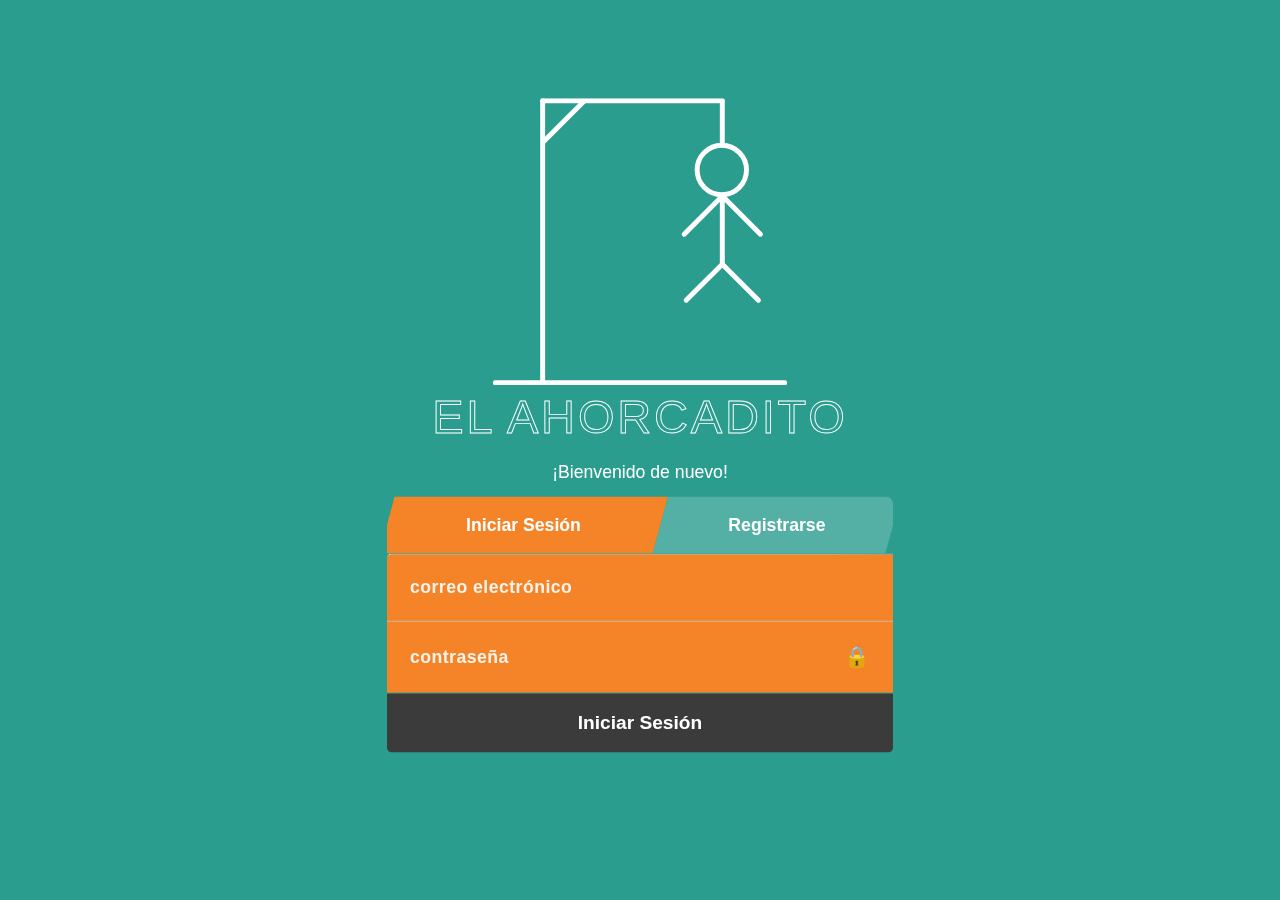
<file: wwwroot/racha.html>
﻿<!DOCTYPE html>
<html lang="es">
<head>
    <meta charset="UTF-8">
    <meta name="viewport" content="width=device-width, initial-scale=1.0">
    <title>Tu Racha</title>
    <style>
        * {
            margin: 0;
            padding: 0;
            box-sizing: border-box;
        }

        html, body {
            height: 100%;
            font-size: 16px;
            -webkit-text-size-adjust: 100%;
        }

        body {
            background-color: #17A398;
            min-height: 100vh;
            display: flex;
            flex-direction: column;
            align-items: center;
            justify-content: center;
            padding: 20px;
            font-family: Arial, Helvetica, sans-serif;
            color: #000000;
            line-height: 1.4;
            overflow: hidden; 
        }

        .container {
            width: 100%;
            max-width: 900px; 
            margin: 0 auto;
            display: grid;
            grid-template-columns: 1fr 1fr; 
            grid-template-rows: auto 1fr auto;
            gap: 20px;
            height: 100%;
            max-height: 100vh; 
        }

        h1 {
            grid-column: 1 / -1;
            font-size: 2rem;
            font-weight: bold;
            text-align: center;
            margin: 0;
            color: #000000;
        }

        .card-orange {
            background-color: #FF8A00;
            border-radius: 12px;
            padding: 20px;
            color: white;
            text-align: center;
            box-shadow: 0 4px 8px rgba(0,0,0,0.1);
            display: flex;
            flex-direction: column;
            justify-content: center;
            height: 100%;
        }

        .racha-icon-container {
            width: 80px;
            height: 80px;
            background-color: white;
            border-radius: 50%;
            margin: 0 auto 10px;
            overflow: hidden;
            display: flex;
            align-items: center;
            justify-content: center;
        }

        .racha-principal {
            width: 70%;
            height: 70%;
            object-fit: contain;
        }

        .card-orange h2 {
            font-size: 1.2rem;
            font-weight: 600;
            margin-top: 10px;
        }

        .racha-activa {
            font-size: 3.5rem;
            font-weight: 800;
            margin: 10px 0;
            line-height: 1;
        }

        .card-orange p {
            font-size: 0.9rem;
            margin-bottom: 8px;
        }

        .card-orange .mensaje {
            font-size: 1rem;
            font-weight: 500;
            margin-top: 10px;
        }

        .content-card {
            background-color: #008080;
            border-radius: 12px;
            padding: 20px;
            color: white;
            box-shadow: 0 4px 8px rgba(0,0,0,0.1);
            display: flex;
            flex-direction: column;
            height: 100%;
        }

            .content-card h3 {
                font-size: 1.1rem;
                font-weight: 600;
                margin-bottom: 15px;
                display: flex;
                align-items: center;
            }

        .semana-grid {
            display: grid;
            grid-template-columns: repeat(7, 1fr);
            gap: 8px;
            text-align: center;
            flex-grow: 1;
            align-content: start;
        }

        .dia-container {
            display: flex;
            flex-direction: column;
            align-items: center;
        }

        .day-circle {
            width: 40px;
            height: 40px;
            border-radius: 50%;
            display: flex;
            align-items: center;
            justify-content: center;
            cursor: pointer;
            margin-bottom: 5px;
            transition: transform 0.2s ease;
        }

            .day-circle:hover {
                transform: scale(1.05);
            }

        .day-complete {
            background-color: #6BC400;
        }

        .day-inactive-empty {
            background-color: #008080;
            border: 2px solid white;
        }

        .day-circle img {
            width: 60%;
            height: 60%;
            object-fit: contain;
        }

        .dia-label {
            font-size: 0.8rem;
            font-weight: 600;
        }

        .progreso-info {
            display: flex;
            justify-content: space-between;
            align-items: flex-end;
            margin-bottom: 10px;
        }

        .temas-completados {
            font-size: 1.5rem;
            font-weight: bold;
        }

        .porcentaje-temas {
            font-size: 1rem;
            font-weight: 500;
        }

        .barra-contenedor {
            width: 100%;
            background-color: #008080;
            border-radius: 10px;
            height: 12px;
            border: 2px solid white;
            overflow: hidden;
        }

        .barra-progreso {
            background-color: #FF8A00;
            height: 100%;
            border-radius: 10px;
            transition: width 0.5s ease;
        }

        .palabras-container {
            text-align: center;
            flex-grow: 1;
            display: flex;
            flex-direction: column;
            justify-content: center;
        }

        .palabras-adivinadas {
            font-size: 3.5rem;
            font-weight: 800;
            line-height: 1;
        }

        .palabras-texto {
            font-size: 1rem;
            font-weight: 500;
            margin-top: 10px;
        }

        .btn-regresar {
            grid-column: 1 / -1;
            width: 100%;
            background-color: #FF8A00;
            color: white;
            font-weight: bold;
            padding: 12px;
            border-radius: 12px;
            border: none;
            cursor: pointer;
            display: flex;
            align-items: center;
            justify-content: center;
            font-size: 1rem;
            transition: background-color 0.3s ease;
            margin-top: auto;
        }

            .btn-regresar:hover {
                background-color: #e67a00;
            }

            .btn-regresar:active {
                transform: scale(0.98);
            }

        .back-icon {
            width: 20px;
            height: 20px;
            margin-right: 8px;
            background-color: white;
            border-radius: 50%;
            position: relative;
            flex-shrink: 0;
        }

            .back-icon::before {
                content: "";
                position: absolute;
                top: 50%;
                left: 50%;
                transform: translate(-50%, -50%) rotate(45deg);
                width: 8px;
                height: 8px;
                border-left: 2px solid #FF8A00;
                border-bottom: 2px solid #FF8A00;
            }

        .icono-progreso, .icono-palabras {
            width: 20px;
            height: 20px;
            margin-right: 8px;
            background-color: white;
            border-radius: 3px;
            position: relative;
            flex-shrink: 0;
        }

            .icono-progreso::before {
                content: "";
                position: absolute;
                top: 50%;
                left: 50%;
                transform: translate(-50%, -50%);
                width: 12px;
                height: 8px;
                border-top: 2px solid #008080;
                border-bottom: 2px solid #008080;
            }

            .icono-palabras::before {
                content: "A";
                position: absolute;
                top: 50%;
                left: 50%;
                transform: translate(-50%, -50%);
                font-weight: bold;
                color: #008080;
                font-size: 12px;
            }

        /* Vista móvil */
        @media (max-width: 768px) {
            body {
                overflow: auto;
                padding: 10px;
                justify-content: flex-start;
            }

            .container {
                grid-template-columns: 1fr;
                max-width: 400px;
                gap: 15px;
                max-height: none;
            }

            .card-orange, .content-card {
                padding: 15px;
            }

            .racha-activa, .palabras-adivinadas {
                font-size: 2.5rem;
            }

            .semana-grid {
                gap: 5px;
            }

            .day-circle {
                width: 35px;
                height: 35px;
            }
        }

        /* Vista muy pequeña */
        @media (max-width: 360px) {
            .container {
                max-width: 100%;
            }

            .card-orange, .content-card {
                padding: 12px;
            }

            .semana-grid {
                gap: 3px;
            }

            .day-circle {
                width: 30px;
                height: 30px;
            }
        }
    </style>
</head>
<body>
    <div class="container">
        <h1>Tu Racha</h1>

        <section class="card-orange">
            <div class="racha-icon-container">
                <img src="images/racha.png" alt="Icono de racha" class="racha-principal">
            </div>

            <h2>Racha activa</h2>
            <div id="racha-activa" class="racha-activa">0</div>
            <p>días consecutivos</p>
            <p id="mensaje-racha" class="mensaje">¡Comienza tu racha hoy!</p>
        </section>

        <section class="content-card">
            <h3>
                <span class="icono-progreso"></span>
                Esta Semana
            </h3>
            <div id="semana-container" class="semana-grid">
            </div>
        </section>

        <section class="content-card">
            <h3>
                <span class="icono-progreso"></span>
                Progreso Total
            </h3>
            <p>Temas completados</p>
            <div class="progreso-info">
                <span id="temas-completados" class="temas-completados">0/7</span>
                <span id="porcentaje-temas" class="porcentaje-temas">0%</span>
            </div>
            <div class="barra-contenedor">
                <div id="barra-progreso" class="barra-progreso" style="width: 0%;"></div>
            </div>
        </section>

        <section class="content-card">
            <h3>
                <span class="icono-palabras"></span>
                Palabras Adivinadas
            </h3>
            <div class="palabras-container">
                <div id="palabras-adivinadas" class="palabras-adivinadas">0</div>
                <p class="palabras-texto">Palabras correctas en total</p>
            </div>
        </section>

        <button id="btn-regresar" class="btn-regresar">
            <span class="back-icon"></span>
            Regresar
        </button>
    </div>

    <script>
        // ✅ Verificar autenticación
        const token = localStorage.getItem('jwtToken');
        if (!token) {
            window.location.href = 'login.html';
        }

        // Elementos del DOM
        const rachaActivaElement = document.getElementById("racha-activa");
        const mensajeRachaElement = document.getElementById("mensaje-racha");
        const semanaContainer = document.getElementById("semana-container");
        const temasCompletadosElement = document.getElementById("temas-completados");
        const porcentajeTemasElement = document.getElementById("porcentaje-temas");
        const barraProgresoElement = document.getElementById("barra-progreso");
        const palabrasAdivinadasElement = document.getElementById("palabras-adivinadas");
        const btnRegresar = document.getElementById("btn-regresar");

        const diasSemana = ["Dom", "Lun", "Mar", "Mie", "Jue", "Vie", "Sab"];

        // ✅ Generar vista de días (solo lectura)
        function generarDiasSemana(diasCompletados) {
            semanaContainer.innerHTML = '';

            for (let i = 0; i < diasSemana.length; i++) {
                let diaContainer = document.createElement("div");
                diaContainer.className = "dia-container";

                let diaCircle = document.createElement("div");
                let estaCompletado = diasCompletados.includes(i);

                if (estaCompletado) {
                    diaCircle.className = "day-circle day-complete";
                    let fuegoImg = document.createElement("img");
                    fuegoImg.src = "images/racha.png";
                    fuegoImg.alt = "Racha";
                    diaCircle.appendChild(fuegoImg);
                } else {
                    diaCircle.className = "day-circle day-inactive-empty";
                }

                let diaLabel = document.createElement("span");
                diaLabel.className = "dia-label";
                diaLabel.textContent = diasSemana[i];

                diaContainer.appendChild(diaCircle);
                diaContainer.appendChild(diaLabel);
                semanaContainer.appendChild(diaContainer);
            }
        }

        // ✅ Cargar estadísticas desde la API
        async function cargarEstadisticas() {
            try {
                const response = await fetch('/api/Racha/estadisticas', {
                    headers: { 'Authorization': `Bearer ${token}` }
                });

                if (response.ok) {
                    const stats = await response.json();

                    // Actualizar racha activa
                    rachaActivaElement.textContent = stats.diasConsecutivos;

                    // Actualizar mensaje según racha
                    if (stats.diasConsecutivos === 0) {
                        mensajeRachaElement.textContent = "¡Comienza tu racha hoy!";
                    } else if (stats.diasConsecutivos < 3) {
                        mensajeRachaElement.textContent = "¡Sigue así para mantener tu racha!";
                    } else if (stats.diasConsecutivos < 7) {
                        mensajeRachaElement.textContent = "¡Excelente trabajo, vas por buen camino!";
                    } else {
                        mensajeRachaElement.textContent = "¡Eres increíble, sigue así!";
                    }

                    // Actualizar progreso semanal
                    const diasCompletados = [];
                    Object.keys(stats.progresoSemanal).forEach((diaKey, index) => {
                        if (stats.progresoSemanal[diaKey]) {
                            diasCompletados.push(index);
                        }
                    });
                    generarDiasSemana(diasCompletados);

                    // Actualizar temas completados
                    temasCompletadosElement.textContent = `${stats.temasCompletados}/7`;
                    const porcentaje = Math.round((stats.temasCompletados / 7) * 100);
                    porcentajeTemasElement.textContent = porcentaje + "%";
                    barraProgresoElement.style.width = porcentaje + "%";

                    // Actualizar palabras adivinadas
                    palabrasAdivinadasElement.textContent = stats.palabrasTotales;

                } else if (response.status === 401) {
                    localStorage.removeItem('jwtToken');
                    window.location.href = 'login.html';
                }
            } catch (error) {
                console.error('Error cargando estadísticas:', error);
                alert('Error de conexión al cargar estadísticas');
            }
        }

        // Botón regresar
        btnRegresar.addEventListener("click", function () {
            window.history.back();
        });

        // ✅ Cargar datos al iniciar
        document.addEventListener('DOMContentLoaded', cargarEstadisticas);
    </script>
</body>
</html>
</file>
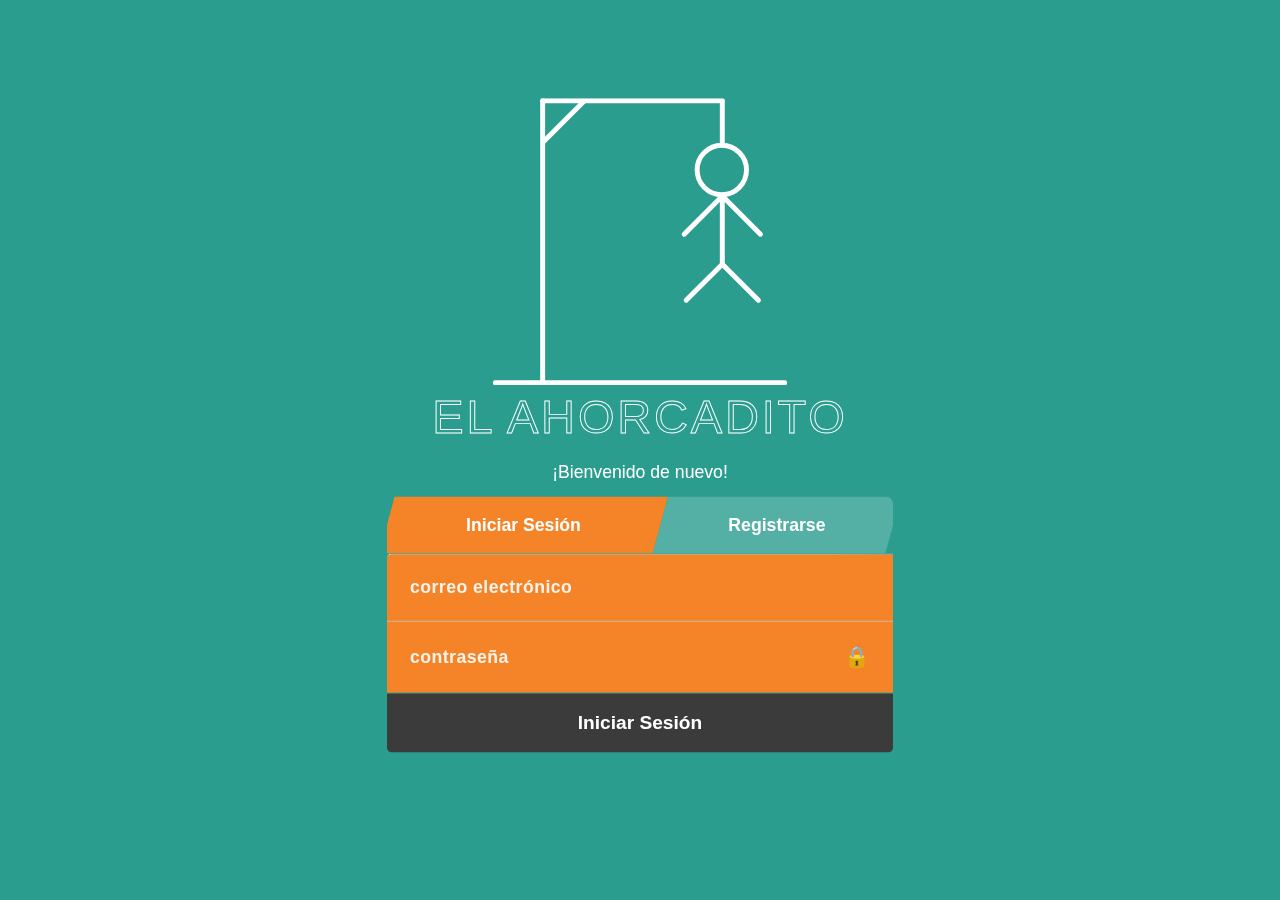
<file: wwwroot/VistaTemas.html>
﻿<!DOCTYPE html>

<html lang="en" xmlns="http://www.w3.org/1999/xhtml">
<head>
    <meta charset="utf-8" />
    <link rel="stylesheet" href="scripts/style_temaIndex.css" type="text/css">
    <meta name="viewport" content="width=device-width, initial-scale=1.0">
    <title>Temas</title>
</head>
<body>
    <h1>Todos los temas</h1>
    <main class="boteUno">

        <section class="retoHoy">
            <img src="images/flama.png" />
            <div class="temma">
                <h4>Lenguajes de Programación</h4>
                <p><i>5</i> de <i>10</i> palabras completas</p>
            </div>
            <q>Los pilares de desarrollo web y la inteligencia artificial. ¿podras con ellos? </q>
            <div class="progress-container">
                <div class="progress-bar" style="width: 60%;"></div>
            </div>
            <samp>
                <time datetime="24-11-2025">04/Oct/2025</time>
                <data value="0">50%</data>
            </samp>
            <p id="desafio">¡Desafio especial de hoy!</p>
        </section>
        <div class="search-box">
            <input type="text" />
            <span class="search-icon"><img src="images/lupa.png" /></span>
        </div>
        <p>1 resultado encontrado</p>
        <div class="cartas-con">
            <!--<section class="cartas">
                <img src="images/control.png" />
                <div class="temma-cartas">
                     <h4>Lenguajes de Programación</h4>
                    <p><i>5</i> de <i>10</i> palabras completas</p>
                </div>
                <q>Los pilares de desarrollo web y la inteligencia artificial. ¿podras con ellos? </q>
                <div class="progress-container">
                    <div class="progress-bar" style="width: 60%;"></div>
                </div>
                <samp >
                    <time datetime="24-11-2025">04/Oct/2025</time>
                    <data value="0">50%</data>
                </samp>

            </section>
            <section class="cartas">
                <img src="images/control.png" />
                <div class="temma-cartas">
                     <h4>Lenguajes de Programación</h4>
                    <p><i>5</i> de <i>10</i> palabras completas</p>
                </div>
                <q>Los pilares de desarrollo web y la inteligencia artificial. ¿podras con ellos? </q>
                <div class="progress-container">
                    <div class="progress-bar" style="width: 60%;"></div>
                </div>
                <samp >
                    <time datetime="24-11-2025">04/Oct/2025</time>
                    <data value="0">50%</data>
                </samp>
            </section>
            <section class="cartas">
                <img src="images/control.png" />
                <div class="temma-cartas">
                     <h4>Lenguajes de Programación</h4>
                    <p><i>5</i> de <i>10</i> palabras completas</p>
                </div>
                <q>Los pilares de desarrollo web y la inteligencia artificial. ¿podras con ellos? </q>
                <div class="progress-container">
                    <div class="progress-bar" style="width: 60%;"></div>
                </div>
                <samp >
                    <time datetime="24-11-2025">04/Oct/2025</time>
                    <data value="0">50%</data>
                </samp>
            </section>
            <section class="cartas">
                <img src="images/control.png" />
                <div class="temma-cartas">
                     <h4>Lenguajes de Programación</h4>
                    <p><i>5</i> de <i>10</i> palabras completas</p>
                </div>
                <q>Los pilares de desarrollo web y la inteligencia artificial. ¿podras con ellos? </q>
                <div class="progress-container">
                    <div class="progress-bar" style="width: 60%;"></div>
                </div>
                <samp >
                    <time datetime="24-11-2025">04/Oct/2025</time>
                    <data value="0">50%</data>
                </samp>
            </section>-->
        </div>
    </main>
    <footer>
        <a href="#">
            <img src="images/Flecha.png" />
            <p>Regresar</p>
        </a>
    </footer>
    <script>
    // ✅ Verificar autenticación
    const token = localStorage.getItem('jwtToken');
    if (!token) {
        window.location.href = 'login.html';
    }

    let pageNumber = 1;
    let todosLosTemas = [];

    // ✅ Cargar temas desde la API
    async function cargarTemas() {
        try {
            const response = await fetch(`/api/Temas/pagina/${pageNumber}`, {
                headers: { 'Authorization': `Bearer ${token}` }
            });

            if (response.ok) {
                const temas = await response.json();
                todosLosTemas = temas;
                mostrarTemas(temas);
            } else if (response.status === 401) {
                localStorage.removeItem('jwtToken');
                window.location.href = 'login.html';
            }
        } catch (error) {
            console.error('Error cargando temas:', error);
            alert('Error de conexión');
        }
    }

    // ✅ Mostrar temas en el DOM
    function mostrarTemas(temas) {
        const container = document.querySelector('.cartas-con');
        const retoHoy = document.querySelector('.retoHoy');
        const resultadoText = document.querySelector('main > p');

        // Limpiar contenedor
        container.innerHTML = '';

        if (temas.length === 0) {
            resultadoText.textContent = 'No hay temas disponibles';
            return;
        }

        // Mostrar reto del día (primer tema)
        const temaDiario = temas[0];
        retoHoy.querySelector('.temma h4').textContent = temaDiario.nombre;
        retoHoy.querySelector('.temma p').innerHTML = `<i>${temaDiario.palabrasCompletadas}</i> de <i>10</i> palabras completas`;
        retoHoy.querySelector('q').textContent = temaDiario.descripcion;
        retoHoy.querySelector('.progress-bar').style.width = temaDiario.porcentajeProgreso + '%';
        retoHoy.querySelector('time').textContent = new Date(temaDiario.fechaGeneracion).toLocaleDateString('es-MX');
        retoHoy.querySelector('data').textContent = Math.round(temaDiario.porcentajeProgreso) + '%';

        // Click en reto diario
        retoHoy.style.cursor = 'pointer';
        retoHoy.onclick = () => {
            sessionStorage.setItem('temaSeleccionado', JSON.stringify(temaDiario));
            window.location.href = 'juego.html';
        };

        // Mostrar resto de temas
        temas.forEach(tema => {
            const card = document.createElement('section');
            card.className = 'cartas';
            card.style.cursor = 'pointer';
            card.innerHTML = `
                <img src="images/control.png" />
                <div class="temma-cartas">
                    <h4>${tema.nombre}</h4>
                    <p><i>${tema.palabrasCompletadas}</i> de <i>10</i> palabras completas</p>
                </div>
                <q>${tema.descripcion}</q>
                <div class="progress-container">
                    <div class="progress-bar" style="width: ${tema.porcentajeProgreso}%;"></div>
                </div>
                <samp>
                    <time datetime="${tema.fechaGeneracion}">${new Date(tema.fechaGeneracion).toLocaleDateString('es-MX')}</time>
                    <data value="${tema.palabrasCompletadas}">${Math.round(tema.porcentajeProgreso)}%</data>
                </samp>
            `;

            card.onclick = () => {
                sessionStorage.setItem('temaSeleccionado', JSON.stringify(tema));
                window.location.href = 'juego.html';
            };

            container.appendChild(card);
        });

        resultadoText.textContent = `${temas.length} resultado${temas.length !== 1 ? 's' : ''} encontrado${temas.length !== 1 ? 's' : ''}`;
    }

    // ✅ Buscar temas
    const searchInput = document.querySelector('.search-box input');
    searchInput.addEventListener('input', function() {
        const query = this.value.toLowerCase();
        if (query === '') {
            mostrarTemas(todosLosTemas);
        } else {
            const filtrados = todosLosTemas.filter(tema =>
                tema.nombre.toLowerCase().includes(query) ||
                tema.descripcion.toLowerCase().includes(query)
            );
            mostrarTemas(filtrados);
        }
    });

    // ✅ Botón regresar
        document.querySelector('footer a').addEventListener('click', function (e) {
            window.location.href = "index.html"
    });

    // Cargar temas al iniciar
    document.addEventListener('DOMContentLoaded', cargarTemas);
    </script>
</body>

</html>
</file>
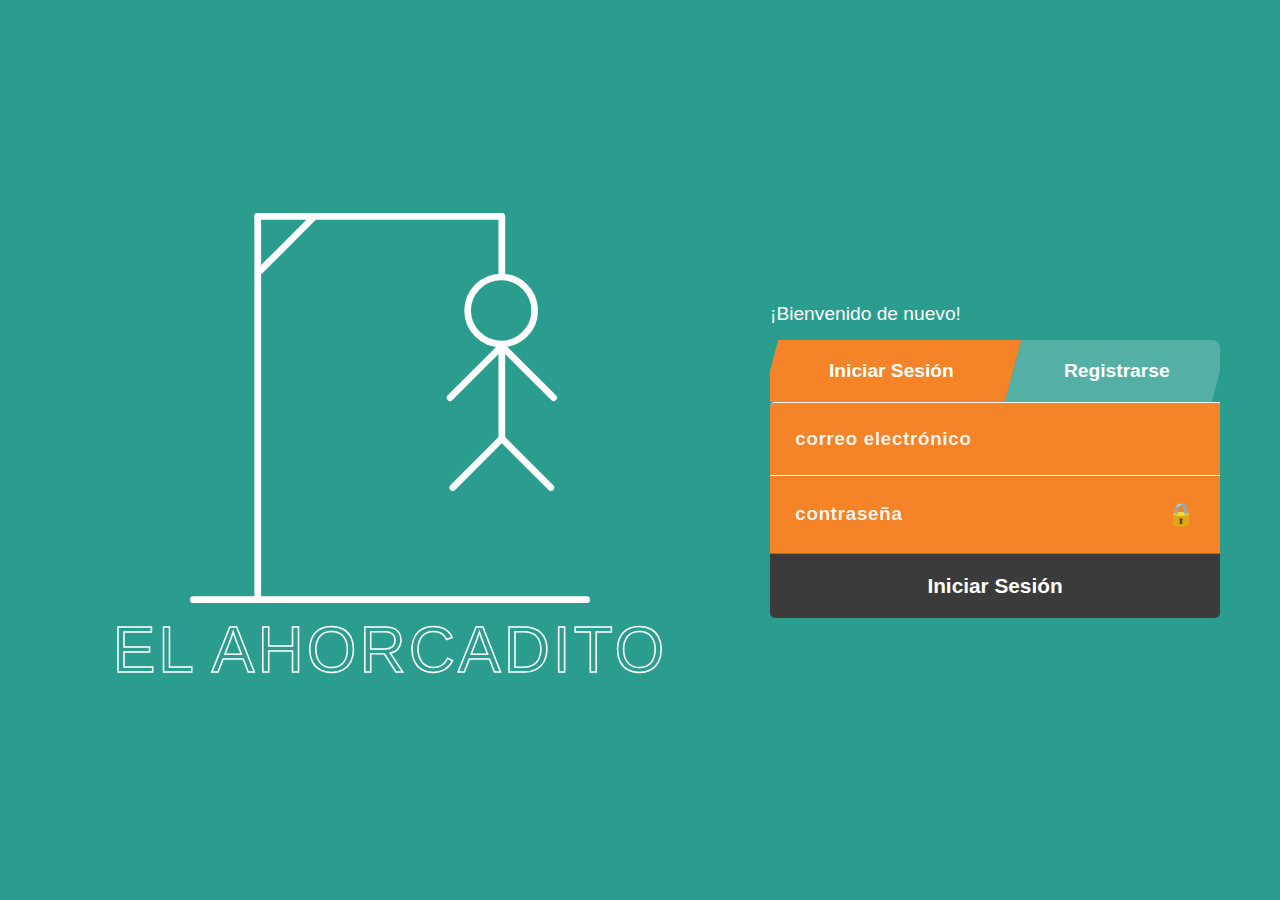
<file: bin/Release/net8.0/publish/wwwroot/login.html>
﻿<!DOCTYPE html>
<html lang="es">
<head>
    <meta charset="utf-8" />
    <meta name="viewport" content="width=device-width, initial-scale=1.0">
    <link rel="manifest" href="manifest.json">
    <meta name="theme-color" content="#16a085">
    <title>EL AHORCADITO - Iniciar Sesión</title>
    <style>
        * {
            box-sizing: border-box;
            margin: 0;
            padding: 0;
        }

        html, body {
            background-color: #2A9D8F;
            font-family: 'Gill Sans', 'Gill Sans MT', Calibri, 'Trebuchet MS', sans-serif;
            display: flex;
            flex-direction: column;
            align-items: center;
            justify-content: center;
            min-height: 100vh;
            width: 100%;
            padding: 20px;
        }

        header, footer {
            display: none;
        }

        main {
            width: 100%;
            max-width: 450px;
            background-color: transparent;
            padding: 0;
            box-shadow: none;
        }

        .ahorcado-container {
            display: flex;
            flex-direction: column;
            align-items: center;
            justify-content: center;
            margin-bottom: 0;
            padding-top: 10px;
        }

        .ahorcado-svg {
            width: min(280px, 60vw);
            height: auto;
            filter: invert(1);
            margin-bottom: 5px;
        }

        .titulo-juego {
            margin: 0;
            font-family: 'Open Sans', sans-serif;
            font-weight: 300;
            letter-spacing: 3px;
            text-transform: uppercase;
            font-size: clamp(1.8em, 6vw, 2.8em);
            color: transparent;
            -webkit-text-stroke: 1px white;
            padding: 0;
            white-space: nowrap;
            text-align: center;
            width: 100%;
        }

        .bienvenida {
            text-align: center;
            color: white;
            margin-top: 15px;
            margin-bottom: 10px;
            font-size: clamp(0.9em, 3vw, 1em);
            font-weight: 500;
        }

        .opciones {
            display: flex;
            margin-bottom: 0;
            width: 100%;
            position: relative;
            margin-top: 5px;
            border-radius: 8px 8px 0 0;
            overflow: hidden;
        }

        .opcion {
            flex: 1;
            text-align: center;
            padding: 15px 5px;
            cursor: pointer;
            font-size: clamp(0.85em, 2.8vw, 1.1em);
            color: white;
            background-color: transparent;
            border-bottom: none;
            font-weight: bold;
            transform: skewX(-15deg);
            transition: all 0.3s ease;
            min-height: 50px;
            display: flex;
            align-items: center;
            justify-content: center;
            position: relative;
        }

            .opcion span {
                display: inline-block;
                transform: skewX(15deg);
                white-space: nowrap;
                padding: 0 5px;
            }

            .opcion.activa {
                background-color: #f58428;
                color: white;
                z-index: 2;
                flex: 1.2;
                transform: skewX(-15deg);
            }

            .opcion:not(.activa) {
                z-index: 1;
                background-color: rgba(255, 255, 255, 0.2);
            }

        .formulario-login,
        .formulario-registro {
            display: none;
            border-top: 1px solid white;
            border-top-left-radius: 5px;
        }

            .formulario-login.activo,
            .formulario-registro.activo {
                display: block;
            }

        .campo {
            margin-bottom: 0;
            background-color: #f58428;
            padding: 20px;
            width: 100%;
            box-sizing: border-box;
            display: flex;
            align-items: center;
            border-bottom: 1px solid white;
        }

            .campo:first-of-type {
                border-top-left-radius: 5px;
            }

            .campo:last-of-type {
                border-bottom: 1px solid #2A9D8F;
            }

            .campo input {
                width: 100%;
                padding: 0;
                box-sizing: border-box;
                border: none;
                background-color: transparent;
                color: white;
                font-size: clamp(1em, 3vw, 1.1em);
                font-weight: 700;
                letter-spacing: 0.5px;
            }

                .campo input::placeholder {
                    color: white;
                    text-transform: lowercase;
                    font-size: clamp(0.9em, 3vw, 1em);
                    font-weight: 700;
                    opacity: 0.9;
                }

                .campo input:focus {
                    outline: none;
                }

            .campo .input-icon {
                font-family: sans-serif;
                color: #e7761d;
                font-size: clamp(1.2em, 3vw, 1.4em);
                margin-left: 10px;
                cursor: pointer;
                flex-shrink: 0;
            }

        .btn {
            display: block;
            width: 100%;
            padding: clamp(15px, 4vw, 18px);
            background-color: #3b3b3b;
            color: white;
            border: none;
            font-size: clamp(1.1em, 3vw, 1.2em);
            font-weight: bold;
            cursor: pointer;
            text-align: center;
            text-decoration: none;
            margin-top: 0;
            transition: background-color 0.3s ease;
            border-bottom-left-radius: 5px;
            border-bottom-right-radius: 5px;
        }

            .btn:hover {
                background-color: #444444;
                color: white;
            }

        @media (max-width: 360px) {
            body {
                padding: 10px;
            }

            .opcion {
                padding: 12px 3px;
                font-size: 0.8em;
            }

                .opcion span {
                    padding: 0 3px;
                }

            .campo {
                padding: 15px;
            }

                .campo input {
                    font-size: 0.95em;
                }

                .campo .input-icon {
                    margin-left: 8px;
                    font-size: 1.2em;
                }
        }

        @media (max-width: 480px) {
            .opcion {
                font-size: 0.9em;
                padding: 14px 4px;
            }

                .opcion span {
                    padding: 0 4px;
                }
        }

        @media (min-width: 768px) {
            body {
                padding: 30px;
            }

            main {
                max-width: 500px;
            }

            .ahorcado-svg {
                width: 300px;
            }

            .titulo-juego {
                font-size: 3em;
            }

            .bienvenida {
                font-size: 1.2em;
                margin-top: 20px;
                margin-bottom: 15px;
            }

            .opcion {
                padding: 18px 10px;
                font-size: 1.1em;
            }

            .campo {
                padding: 25px;
            }

                .campo input {
                    font-size: 1.2em;
                }

            .btn {
                padding: 20px;
                font-size: 1.3em;
            }
        }

        @media (min-width: 1024px) {
            main {
                max-width: 550px;
            }

            .ahorcado-svg {
                width: 320px;
            }

            .titulo-juego {
                font-size: 3.2em;
            }

            .opcion {
                font-size: 1.2em;
                padding: 20px 15px;
            }
        }

        @media (min-width: 1400px) {
            main {
                max-width: 600px;
            }
        }

        @media (min-width: 1024px) {
            html, body {
                height: 100vh;
                overflow: hidden;
                padding: 0 !important;
                display: flex;
                flex-direction: row;
                justify-content: center;
                align-items: center;
            }

            .contenedor-principal-horizontal {
                display: flex;
                width: 100%;
                max-width: 1200px;
                height: 90vh;
                align-items: center;
                justify-content: center;
                padding: 20px;
            }

            .ahorcado-container {
                flex: 1;
                height: 100%;
                display: flex;
                flex-direction: column;
                align-items: center;
                justify-content: center;
                padding: 0 40px;
                margin-bottom: 0;
                padding-top: 0;
            }

            .ahorcado-svg {
                width: 400px;
                height: auto;
                margin-bottom: 10px;
            }

            .titulo-juego {
                font-size: 4em;
                -webkit-text-stroke: 1.5px white;
            }

            main {
                flex: 0 0 450px;
                max-width: 450px;
                box-shadow: none;
                margin-left: 50px;
                transform: none;
                transform-origin: initial;
            }

            .bienvenida {
                text-align: left;
            }
        }
    </style>
</head>

<body>
    <header></header>

    <div class="contenedor-principal-horizontal">
        <div class="ahorcado-container">
            <img src="images/hangman-6.svg" alt="Dibujo del ahorcado" class="ahorcado-svg">
            <h1 class="titulo-juego">EL AHORCADITO</h1>
        </div>

        <main>
            <div class="bienvenida">
                ¡Bienvenido de nuevo!
            </div>

            <div class="opciones">
                <div class="opcion activa" id="opcion-login"><span>Iniciar Sesión</span></div>
                <div class="opcion" id="opcion-registro"><span>Registrarse</span></div>
            </div>

            <div class="formulario-login activo" id="form-login">
                <div class="campo">
                    <input type="email" id="email" placeholder="correo electrónico">
                </div>

                <div class="campo">
                    <input type="password" id="password" placeholder="contraseña">
                    <span class="input-icon">🔒</span>
                </div>

                <a href="#" class="btn">Iniciar Sesión</a>
            </div>

            <div class="formulario-registro" id="form-registro">
                <div class="campo">
                    <input type="text" id="nombre" placeholder="nombre completo">
                </div>

                <div class="campo">
                    <input type="email" id="email-registro" placeholder="correo electrónico">
                </div>

                <div class="campo">
                    <input type="password" id="password-registro" placeholder="contraseña">
                    <span class="input-icon">🔒</span>
                </div>

                <div class="campo">
                    <input type="password" id="confirmar-password" placeholder="confirmar contraseña">
                    <span class="input-icon">🔒</span>
                </div>

                <a href="#" class="btn">Registrarse</a>
            </div>
        </main>
    </div>

    <footer></footer>

    <script>
        const token = localStorage.getItem('jwtToken');
        if (token) {
            window.location.href = 'index.html';
        }

        const opcionLogin = document.getElementById("opcion-login");
        const opcionRegistro = document.getElementById("opcion-registro");
        const formLogin = document.getElementById("form-login");
        const formRegistro = document.getElementById("form-registro");

        function cambiarFormulario(formularioActivo) {
            opcionLogin.classList.remove("activa");
            opcionRegistro.classList.remove("activa");
            formLogin.classList.remove("activo");
            formRegistro.classList.remove("activo");

            if (formularioActivo === 'login') {
                opcionLogin.classList.add("activa");
                formLogin.classList.add("activo");
            } else {
                opcionRegistro.classList.add("activa");
                formRegistro.classList.add("activo");
            }
        }
        function togglePasswordVisibility(passwordInput, icon) {
            if (passwordInput.type === 'password') {
                passwordInput.type = 'text';
                icon.textContent = '👁️';
            } else {
                passwordInput.type = 'password';
                icon.textContent = '🔒';
            }
        }
        opcionLogin.addEventListener("click", function () {
            cambiarFormulario('login');
        });

        opcionRegistro.addEventListener("click", function () {
            cambiarFormulario('registro');
        });

        document.querySelector("#form-login .btn").addEventListener("click", async function (e) {
            e.preventDefault();

            const email = document.getElementById("email").value;
            const password = document.getElementById("password").value;

            if (!email || !password) {
                alert('Por favor completa todos los campos');
                return;
            }

            try {
                const response = await fetch('/api/Auth/login', {
                    method: 'POST',
                    headers: { 'Content-Type': 'application/json' },
                    body: JSON.stringify({ email, password }),
                    credentials: 'include'
                });

                if (response.ok) {
                    const token = await response.text();
                    localStorage.setItem('jwtToken', token);
                    window.location.href = 'index.html';
                } else {
                    alert('Correo o contraseña incorrecta');
                }
            } catch (error) {
                alert('Error de conexión');
            }
        });

        document.querySelector("#form-registro .btn").addEventListener("click", async function (e) {
            e.preventDefault();

            const nombreUsuario = document.getElementById("nombre").value;
            const email = document.getElementById("email-registro").value;
            const password = document.getElementById("password-registro").value;
            const confirmarPassword = document.getElementById("confirmar-password").value;

            if (!nombreUsuario || !email || !password || !confirmarPassword) {
                alert('Por favor completa todos los campos');
                return;
            }

            if (password !== confirmarPassword) {
                alert('Las contraseñas no coinciden');
                return;
            }

            try {
                const response = await fetch('/api/Auth/register', {
                    method: 'POST',
                    headers: { 'Content-Type': 'application/json' },
                    body: JSON.stringify({ nombreUsuario, email, password })
                });

                if (response.ok) {
                    alert('Registro exitoso. Ahora puedes iniciar sesión.');
                    cambiarFormulario('login');
                } else {
                    const errorText = await response.text();
                    alert(errorText || 'Error en el registro');
                }
            } catch (error) {
                alert('Error de conexión');
            }
        });

        function verificarTextoVisible() {
            const opciones = document.querySelectorAll('.opcion span');
            opciones.forEach(span => {
                const opcion = span.parentElement;
                const opcionWidth = opcion.offsetWidth;
                const spanWidth = span.offsetWidth;

                if (spanWidth > opcionWidth * 0.9) {
                    const currentFontSize = parseFloat(window.getComputedStyle(span).fontSize);
                    span.style.fontSize = (currentFontSize * 0.9) + 'px';
                }
            });
        }
        const loginPasswordInput = document.getElementById("password");
        const loginPasswordIcon = document.querySelector("#form-login .input-icon");
        if (loginPasswordIcon) {
            loginPasswordIcon.addEventListener("click", function () {
                togglePasswordVisibility(loginPasswordInput, loginPasswordIcon);
            });
            loginPasswordIcon.style.cursor = 'pointer';
        }

        const registroPasswordInput = document.getElementById("password-registro");
        const registroPasswordIcon = document.querySelectorAll("#form-registro .input-icon")[0];
        if (registroPasswordIcon) {
            registroPasswordIcon.addEventListener("click", function () {
                togglePasswordVisibility(registroPasswordInput, registroPasswordIcon);
            });
            registroPasswordIcon.style.cursor = 'pointer';
        }

        const confirmarPasswordInput = document.getElementById("confirmar-password");
        const confirmarPasswordIcon = document.querySelectorAll("#form-registro .input-icon")[1];
        if (confirmarPasswordIcon) {
            confirmarPasswordIcon.addEventListener("click", function () {
                togglePasswordVisibility(confirmarPasswordInput, confirmarPasswordIcon);
            });
            confirmarPasswordIcon.style.cursor = 'pointer';
        }
        window.addEventListener('load', verificarTextoVisible);
        window.addEventListener('resize', verificarTextoVisible);
    </script>

</body>
</html>
</file>
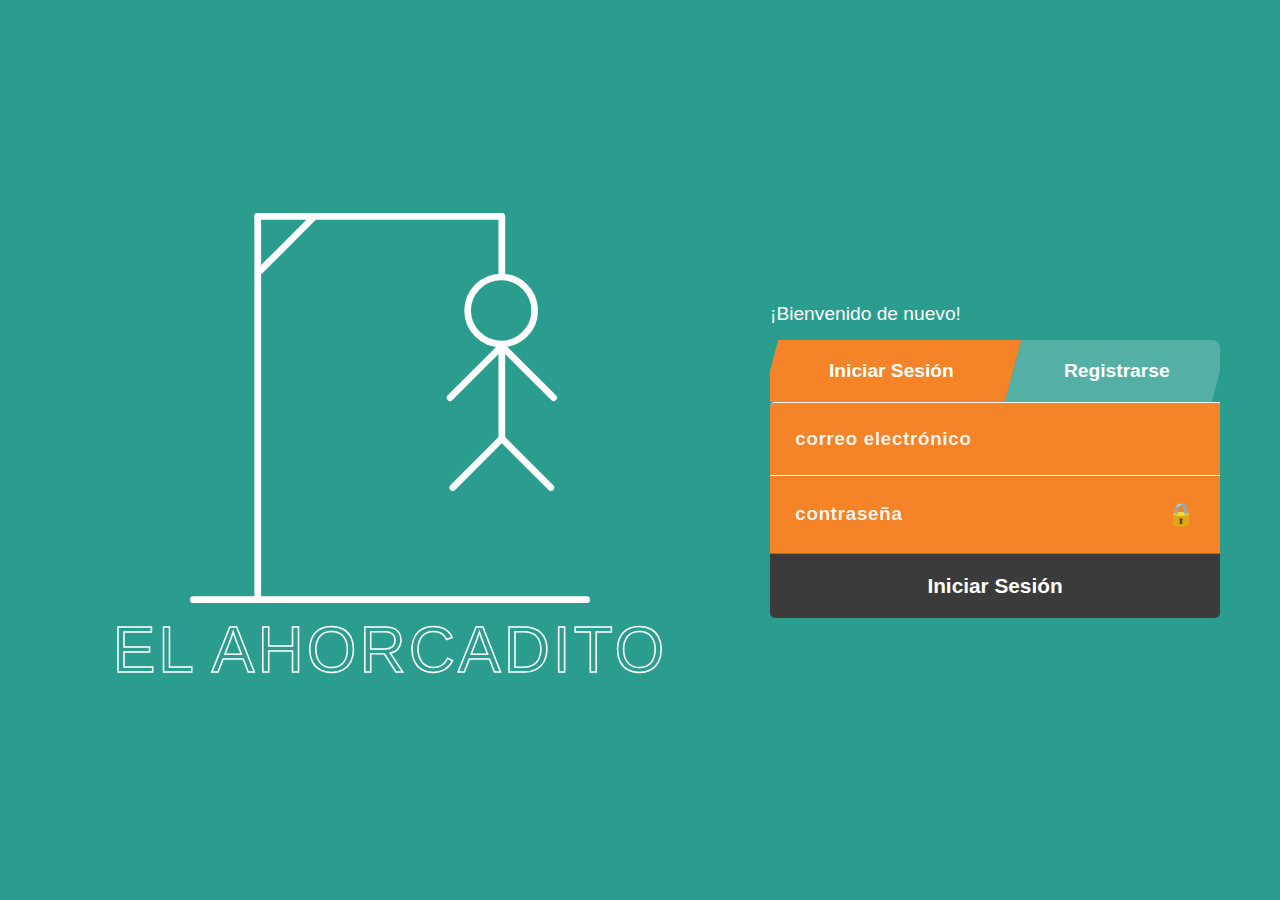
<file: bin/Release/net8.0/publish/wwwroot/perfil.html>
﻿<!DOCTYPE html>
<html lang="es">
<head>
    <meta charset="utf-8" />
    <meta name="viewport" content="width=device-width, initial-scale=1.0">
    <link rel="manifest" href="manifest.json">
    <meta name="theme-color" content="#16a085">
    <title>EL AHORCADITO - Perfil</title>
    <style>
        * {
            box-sizing: border-box;
        }

        html, body {
            margin: 0;
            padding: 0;
            background-color: #216161;
            font-family: 'Gill Sans', 'Gill Sans MT', Calibri, 'Trebuchet MS', sans-serif;
            display: flex;
            flex-direction: column;
            align-items: center;
            min-height: 100vh;
            width: 100%;
        }

        h1 {
            color: white;
            text-align: center;
            padding: 20px 0;
            margin-top: 0;
            font-size: clamp(1.5em, 5vw, 2.5em);
            width: 100%;
        }

        main {
            width: 90%;
            max-width: 1200px;
            margin: 0 auto;
            padding: 0;
            display: flex;
            flex-direction: column;
            gap: 25px;
        }

        .perfil-info {
            text-align: center;
            background-color: #f58428;
            padding: 20px 0 30px 0;
            border-radius: 10px;
            display: flex;
            flex-direction: column;
            align-items: center;
        }

        .user-icon-circle {
            background-color: #f58428;
            border: 3px solid white;
            width: 80px;
            height: 80px;
            border-radius: 50%;
            margin: 0 auto 10px auto;
            display: flex;
            align-items: center;
            justify-content: center;
            box-shadow: 0 0 10px rgba(0, 0, 0, 0.2);
        }

        .user-icon {
            font-size: 45px;
            color: black;
        }

        .perfil-info h2 {
            color: white;
            font-size: 1.5em;
            margin: 10px 0 5px 0;
            font-weight: bold;
        }

        .perfil-info p {
            color: white;
            margin: 0;
            font-size: 1em;
        }

        .seccion {
            padding: 20px;
            background-color: rgba(255, 255, 255, 0.1);
            border-radius: 10px;
            display: flex;
            flex-direction: column;
            gap: 15px;
        }

            .seccion h3 {
                color: white;
                font-size: 1.2em;
                margin-bottom: 5px;
                font-weight: bold;
            }

        .opcion {
            display: flex;
            justify-content: space-between;
            align-items: center;
            padding: 12px 0;
            border-bottom: 1px solid rgba(255, 255, 255, 0.1);
            cursor: pointer;
        }

            .opcion:last-child {
                border-bottom: none;
            }

        .opcion-content {
            display: flex;
            align-items: center;
            flex: 1;
        }

        .opcion-icon {
            font-size: 1.5em;
            color: white;
            margin-right: 15px;
            width: 25px;
            text-align: center;
        }

        .opcion .texto {
            flex-grow: 1;
        }

            .opcion .texto strong {
                color: white;
                margin-bottom: 1px;
                font-weight: bold;
                display: block;
            }

            .opcion .texto span {
                color: white;
                opacity: 0.7;
                font-size: 0.85em;
            }

            .opcion .texto .status {
                display: block;
                opacity: 1;
                font-size: 0.9em;
            }

        .switch {
            position: relative;
            display: inline-block;
            width: 50px;
            height: 25px;
            flex-shrink: 0;
            margin-left: 15px;
        }

            .switch input {
                opacity: 0;
                width: 0;
                height: 0;
            }

        .slider {
            position: absolute;
            cursor: pointer;
            top: 0;
            left: 0;
            right: 0;
            bottom: 0;
            background-color: #ccc;
            transition: .4s;
            border-radius: 25px;
        }

            .slider:before {
                position: absolute;
                content: "";
                height: 17px;
                width: 17px;
                left: 4px;
                bottom: 4px;
                background-color: white;
                transition: .4s;
                border-radius: 50%;
            }

        input:checked + .slider {
            background-color: #f58428;
        }

            input:checked + .slider:before {
                transform: translateX(25px);
            }

        .btn {
            display: block;
            width: 90%;
            max-width: 460px;
            margin: 30px auto;
            padding: 15px;
            background-color: #f58428;
            color: white;
            border: none;
            text-align: center;
            text-decoration: none;
            font-size: 1.2em;
            font-weight: normal;
            border-radius: 8px;
            cursor: pointer;
        }

            .btn:hover {
                background-color: #e37418;
                color: white;
            }

        /* MODALES */
        .modal {
            display: none;
            position: fixed;
            top: 0;
            left: 0;
            width: 100%;
            height: 100%;
            background-color: rgba(0, 0, 0, 0.7);
            z-index: 1000;
            justify-content: center;
            align-items: center;
        }

        .modal-content {
            background-color: #216161;
            padding: 25px;
            border-radius: 10px;
            width: 90%;
            max-width: 400px;
            text-align: center;
            box-shadow: 0 4px 15px rgba(0, 0, 0, 0.3);
            border: 2px solid #f58428;
        }

        .modal h2 {
            color: white;
            margin-top: 0;
            font-size: 1.5em;
        }

        .modal p {
            color: white;
            margin-bottom: 25px;
            line-height: 1.5;
        }

        .modal-buttons {
            display: flex;
            justify-content: center;
            gap: 15px;
        }

        .modal-btn {
            padding: 10px 20px;
            border: none;
            border-radius: 5px;
            cursor: pointer;
            font-size: 1em;
            font-weight: bold;
            transition: background-color 0.3s;
        }

            .modal-btn.confirm {
                background-color: #f58428;
                color: white;
            }

                .modal-btn.confirm:hover {
                    background-color: #e37418;
                }

            .modal-btn.cancel {
                background-color: #6c757d;
                color: white;
            }

                .modal-btn.cancel:hover {
                    background-color: #5a6268;
                }

        @media (max-width: 360px) {
            main {
                width: 95%;
            }

            h1 {
                font-size: 1.5em;
                padding: 15px 0;
            }

            .seccion {
                padding: 15px;
            }

            .opcion {
                padding: 10px 0;
            }

            .opcion-icon {
                margin-right: 10px;
                font-size: 1.3em;
            }

            .switch {
                margin-left: 10px;
            }

            .modal-content {
                padding: 20px;
            }

            .modal-buttons {
                flex-direction: column;
                gap: 10px;
            }
        }

        @media (min-width: 768px) {
            main {
                width: 85%;
                max-width: 800px;
            }

            .perfil-info {
                padding: 30px 0 40px 0;
            }

            .user-icon-circle {
                width: 100px;
                height: 100px;
            }

            .user-icon {
                font-size: 55px;
            }

            .perfil-info h2 {
                font-size: 1.8em;
            }

            .perfil-info p {
                font-size: 1.1em;
            }

            .seccion {
                padding: 0 30px;
            }

                .seccion h3 {
                    font-size: 1.4em;
                }

            .opcion {
                padding: 15px 0;
            }

            .opcion-icon {
                font-size: 1.8em;
                width: 30px;
            }

            .btn {
                font-size: 1.3em;
                padding: 18px;
            }
        }

        @media (min-width: 1024px) {
            main {
                width: 80%;
                max-width: 1000px;
                display: grid;
                grid-template-columns: 1fr 1fr;
                gap: 25px;
                align-items: start;
            }

            .perfil-info {
                grid-column: 1 / -1;
                display: flex;
                flex-direction: column;
                align-items: center;
                text-align: center;
                padding: 25px 40px;
            }

            .user-icon-circle {
                margin: 0 auto 15px auto;
            }

            .perfil-info h2 {
                margin: 0 0 5px 0;
            }

            .seccion {
                margin-bottom: 0;
            }

            .btn {
                grid-column: 1 / -1;
                max-width: 300px;
                justify-self: center;
            }
        }

        @media (min-width: 1440px) {
            main {
                max-width: 1200px;
                grid-template-columns: 1fr 1fr 1fr;
            }

            h1 {
                font-size: 2.5em;
                padding: 30px 0;
            }

            .perfil-info {
                padding: 30px 50px;
            }

            .user-icon-circle {
                width: 120px;
                height: 120px;
            }

            .user-icon {
                font-size: 65px;
            }

            .perfil-info h2 {
                font-size: 2.2em;
            }

            .perfil-info p {
                font-size: 1.3em;
            }

            .seccion h3 {
                font-size: 1.6em;
            }

            .opcion .texto strong {
                font-size: 1.1em;
            }

            .opcion .texto span {
                font-size: 1em;
            }

            .btn {
                font-size: 1.4em;
                padding: 20px;
                max-width: 350px;
            }
        }
    </style>
</head>
<body>
    <h1>Perfil</h1>

    <main>
        <div class="perfil-info">
            <div class="user-icon-circle">
                <span class="user-icon">&#x1F464;</span>
            </div>

            <h2>Marco Aurelio</h2>
            <p>marco@outlook.com</p>
        </div>

        <div class="seccion">
            <h3>Preferencias de Sonido</h3>
            <div class="opcion">
                <div class="opcion-content">
                    <span class="opcion-icon">&#x1F50A;</span>
                    <div class="texto">
                        <strong>Sonidos del Juego</strong>
                        <span class="status">Activado</span>
                    </div>
                </div>
                <label class="switch">
                    <input type="checkbox" checked>
                    <span class="slider round"></span>
                </label>
            </div>
        </div>

        <div class="seccion">
            <h3>Notificaciones y Avisos</h3>
            <div class="opcion">
                <div class="opcion-content">
                    <span class="opcion-icon">&#x1F514;</span>
                    <div class="texto">
                        <strong>Recordatorio Diario</strong>
                        <span>Mantén tu racha activa</span>
                    </div>
                </div>
                <label class="switch">
                    <input type="checkbox" checked>
                    <span class="slider round"></span>
                </label>
            </div>
        </div>

        <div class="seccion">
            <h3>Cuenta y Progreso</h3>
            <div class="opcion" id="reiniciar-progreso">
                <div class="opcion-content">
                    <span class="opcion-icon">&#x21BB;</span>
                    <div class="texto">
                        <strong>Reiniciar Progreso</strong>
                        <span>Eliminar todo el progreso del juego</span>
                    </div>
                </div>
            </div>
            <div class="opcion" id="cerrar-sesion">
                <div class="opcion-content">
                    <span class="opcion-icon">&#x2716;</span>
                    <div class="texto">
                        <strong>Cerrar Sesión</strong>
                        <span>Salir de tu cuenta</span>
                    </div>
                </div>
            </div>
        </div>

        <a class="btn" href="javascript:history.back()">&lt; Regresar</a>
    </main>

    <div class="modal" id="modal-reiniciar">
        <div class="modal-content">
            <h2>Reiniciar Progreso</h2>
            <p>¿Estás seguro de que deseas reiniciar tu progreso? Esta acción eliminará todos tus datos del juego y no se puede deshacer.</p>
            <div class="modal-buttons">
                <button class="modal-btn confirm" id="confirmar-reiniciar">Sí, reiniciar</button>
                <button class="modal-btn cancel" id="cancelar-reiniciar">Cancelar</button>
            </div>
        </div>
    </div>

    <div class="modal" id="modal-cerrar-sesion">
        <div class="modal-content">
            <h2>Cerrar Sesión</h2>
            <p>¿Estás seguro de que deseas cerrar sesión? Serás redirigido a la pantalla de inicio.</p>
            <div class="modal-buttons">
                <button class="modal-btn confirm" id="confirmar-cerrar">Sí, cerrar sesión</button>
                <button class="modal-btn cancel" id="cancelar-cerrar">Cancelar</button>
            </div>
        </div>
    </div>

    <footer>
    </footer>

    <script>
        const token = localStorage.getItem('jwtToken');
        if (!token) {
            window.location.href = 'login.html';
        }

        async function cargarPerfil() {
            try {
                const response = await fetch('/api/Auth/perfil', {
                    headers: { 'Authorization': `Bearer ${token}` }
                });

                if (response.ok) {
                    const perfil = await response.json();
                    document.querySelector('.perfil-info h2').textContent = perfil.nombreUsuario;
                    document.querySelector('.perfil-info p').textContent = perfil.email;
                    document.querySelectorAll('.switch input')[0].checked = perfil.sonidosActivados;
                    document.querySelectorAll('.switch input')[1].checked = perfil.recordatorioDiario;
                    actualizarEstadoSonidos(perfil.sonidosActivados);

                    // Guardar en cache
                    await guardarPerfilEnCache(perfil);
                    modoOffline = false;
                } else if (response.status === 401) {
                    cerrarSesion();
                }
            } catch (error) {

                // Intentar cargar desde cache
                if (!navigator.onLine) {
                    const perfilCache = await cargarPerfilOffline();
                    if (perfilCache) {
                        const perfil = perfilCache.data;
                        document.querySelector('.perfil-info h2').textContent = perfil.nombreUsuario;
                        document.querySelector('.perfil-info p').textContent = perfil.email;
                        document.querySelectorAll('.switch input')[0].checked = perfil.sonidosActivados;
                        document.querySelectorAll('.switch input')[1].checked = perfil.recordatorioDiario;
                        actualizarEstadoSonidos(perfil.sonidosActivados);
                        modoOffline = true;
                        mostrarMensajeOffline();
                    }
                }
            }
        }

        function actualizarEstadoSonidos(activado) {
            const statusText = document.querySelector('.opcion .texto .status');
            if (statusText) {
                statusText.textContent = activado ? 'Activado' : 'Desactivado';
            }
        }

        // Modificar los switches para detectar offline
        document.querySelectorAll('.switch input').forEach((switchEl, index) => {
            switchEl.addEventListener('change', async function () {
                if (modoOffline) {
                    alert('No puedes cambiar preferencias en modo offline');
                    // Revertir el cambio
                    this.checked = !this.checked;
                    return;
                }

                const sonidosActivados = document.querySelectorAll('.switch input')[0].checked;
                const recordatorioDiario = document.querySelectorAll('.switch input')[1].checked;

                if (index === 0) {
                    actualizarEstadoSonidos(sonidosActivados);
                }

                try {
                    await fetch('/api/Auth/preferencias', {
                        method: 'PUT',
                        headers: {
                            'Content-Type': 'application/json',
                            'Authorization': `Bearer ${token}`
                        },
                        body: JSON.stringify({ sonidosActivados, recordatorioDiario })
                    });
                } catch (error) {
                    alert('No se pudieron guardar los cambios');
                }
            });
        });

        function cerrarSesion() {
            localStorage.removeItem('jwtToken');
            window.location.href = 'login.html';
        }

        // ============================================
        // REINICIAR PROGRESO - INCLUYE LIMPIEZA DE API-CACHE
        // ============================================
        async function reiniciarProgreso() {
            localStorage.removeItem('reinicio_local_ejecutado'); // Limpiar marca antes de empezar
            try {
                const db = await openIndexedDB();

                // 1. Limpiar progreso-local
                if (db.objectStoreNames.contains('progreso-local')) {
                    const txProgreso = db.transaction(['progreso-local'], 'readwrite');
                    await txProgreso.objectStore('progreso-local').clear();
                }

                // 2. Resetear temas
                if (db.objectStoreNames.contains('temas')) {
                    const txTemas = db.transaction(['temas'], 'readwrite');
                    const storeTemas = txTemas.objectStore('temas');
                    const temas = await new Promise((resolve, reject) => {
                        const request = storeTemas.getAll();
                        request.onsuccess = () => resolve(request.result || []);
                        request.onerror = () => reject(request.error);
                    });

                    for (const tema of temas) {
                        tema.palabrasCompletadas = 0;
                        tema.palabrasServidorOriginal = 0;
                        tema.porcentajeProgreso = 0;
                        await storeTemas.put(tema);
                    }
                }

                // 3. RESETEAR estadisticas-cache (CORREGIDO)
                if (db.objectStoreNames.contains('estadisticas-cache')) {
                    const txStats = db.transaction(['estadisticas-cache'], 'readwrite');
                    const storeStats = txStats.objectStore('estadisticas-cache');

                    await new Promise((resolve, reject) => {
                        // 1. Pedimos el dato
                        const getRequest = storeStats.get('estadisticas-usuario');

                        getRequest.onerror = () => reject(getRequest.error);

                        getRequest.onsuccess = () => {
                            const entry = getRequest.result;

                            if (entry) {
                                // 2. Modificamos los datos DENTRO del callback (sin romper la transacción)
                                entry.data = {
                                    diasConsecutivos: 0,
                                    palabrasTotales: 0,
                                    temasCompletados: 0,
                                    temasTotales: entry.data.temasTotales || 9, // Mantener o defecto
                                    progresoSemanal: {
                                        Dom: false, Lun: false, Mar: false, Mie: false,
                                        Jue: false, Vie: false, Sab: false
                                    }
                                };
                                entry.timestamp = Date.now();

                                // 3. Guardamos inmediatamente
                                const putRequest = storeStats.put(entry);

                                putRequest.onsuccess = () => {
                                    resolve();
                                };

                                putRequest.onerror = () => reject(putRequest.error);
                            } else {
                                resolve();
                            }
                        };
                    });
                }

                // 4. Limpiar racha-cache (si existe)
                if (db.objectStoreNames.contains('racha-cache')) {
                    const txRacha = db.transaction(['racha-cache'], 'readwrite');
                    await txRacha.objectStore('racha-cache').clear();
                }

                // 5. RESETEAR API-CACHE de /api/Temas/pagina
                if (db.objectStoreNames.contains('api-cache')) {
                    const txApiCache = db.transaction(['api-cache'], 'readwrite');
                    const storeApiCache = txApiCache.objectStore('api-cache');

                    const entries = await new Promise((resolve, reject) => {
                        const request = storeApiCache.getAll();
                        request.onsuccess = () => resolve(request.result || []);
                        request.onerror = () => reject(request.error);
                    });

                    for (const entry of entries) {
                        if (entry.url && entry.url.includes('/api/Temas/pagina')) {
                            if (Array.isArray(entry.data)) {
                                entry.data = entry.data.map(tema => ({
                                    ...tema,
                                    palabrasCompletadas: 0,
                                    porcentajeProgreso: 0,
                                    palabrasServidorOriginal: 0
                                }));
                                entry.timestamp = Date.now();

                                await new Promise((resolve, reject) => {
                                    const request = storeApiCache.put(entry);
                                    request.onsuccess = () => {
                                        resolve();
                                    };
                                    request.onerror = () => reject(request.error);
                                });
                            }
                        }
                        // RESETEAR CACHE DE /api/Racha/estadisticas
                        else if (entry.url && entry.url.includes('/api/Racha/estadisticas')) {
                            entry.data = {
                                diasConsecutivos: 0,
                                palabrasTotales: 0,
                                temasCompletados: 0,
                                temasTotales: entry.data.temasTotales || 0,
                                progresoSemanal: {
                                    Dom: false,
                                    Lun: false,
                                    Mar: false,
                                    Mie: false,
                                    Jue: false,
                                    Vie: false,
                                    Sab: false
                                }
                            };
                            entry.timestamp = Date.now();

                            await new Promise((resolve, reject) => {
                                const request = storeApiCache.put(entry);
                                request.onsuccess = () => {
                                    resolve();
                                };
                                request.onerror = () => reject(request.error);
                            });
                        }
                    }
                }

                // 6. Limpiar temas-api-cache (si existe)
                if (db.objectStoreNames.contains('temas-api-cache')) {
                    const txTemasApi = db.transaction(['temas-api-cache'], 'readwrite');
                    await txTemasApi.objectStore('temas-api-cache').clear();
                }

                // 7. Limpiar perfil-cache (si existe)
                if (db.objectStoreNames.contains('perfil-cache')) {
                    const txPerfil = db.transaction(['perfil-cache'], 'readwrite');
                    await txPerfil.objectStore('perfil-cache').clear();
                }

            } catch (dbError) {
                alert('Error limpiando progreso: ' + dbError.message);
                return;
            }

            // 8. Limpiar sessionStorage
            try {
                sessionStorage.removeItem('temaSeleccionado');
                sessionStorage.removeItem('esRetoDiario');
            } catch (storageError) {
            }

            // 9. Sincronizar con servidor
            if (navigator.onLine) {
                try {
                    const response = await fetchConToken('/api/Auth/reiniciar-progreso', {
                        method: 'POST'
                    });

                    if (response.ok) {
                        alert('✅ Progreso reiniciado correctamente');
                        window.location.href = 'index.html';
                    } else {
                        alert('⚠️ Progreso local reiniciado. Error en servidor: ' + response.status);
                        window.location.href = 'index.html';
                    }
                } catch (error) {
                    alert('⚠️ Sin conexión. Progreso local reiniciado, se sincronizará cuando haya internet');
                    await guardarReinicioParaSincronizar();
                    window.location.href = 'index.html';
                }
            } else {
                await guardarReinicioParaSincronizar();
                alert('✅ Progreso local reiniciado.\n📡 Se sincronizará con el servidor cuando haya conexión');
                window.location.href = 'index.html';
            }
        }



        // ============================================
        // GUARDAR REINICIO PARA SINCRONIZAR
        // ============================================
        async function guardarReinicioParaSincronizar() {
            try {
                const db = await openIndexedDB();

                if (!db.objectStoreNames.contains('pending-requests')) {
                    return;
                }

                const tx = db.transaction(['pending-requests'], 'readwrite');
                const store = tx.objectStore('pending-requests');

                const requestData = {
                    id: `/api/Auth/reiniciar-progreso-${Date.now()}`,
                    url: `${window.location.origin}/api/Auth/reiniciar-progreso`,
                    method: 'POST',
                    headers: [
                        ['Authorization', `Bearer ${token}`],
                        ['Content-Type', 'application/json']
                    ],
                    body: null,
                    timestamp: Date.now(),
                    type: 'reinicio-progreso'
                };

                await new Promise((resolve, reject) => {
                    const request = store.put(requestData);
                    request.onsuccess = () => {
                        resolve();
                    };
                    request.onerror = () => reject(request.error);
                });

                // Registrar sync
                if ('serviceWorker' in navigator && 'sync' in window.ServiceWorkerRegistration.prototype) {
                    const registration = await navigator.serviceWorker.ready;
                    await registration.sync.register('sync-data');
                }

            } catch (error) {
            }
        }


        document.addEventListener('DOMContentLoaded', function () {
            const reiniciarBtn = document.getElementById('reiniciar-progreso');
            const cerrarSesionBtn = document.getElementById('cerrar-sesion');
            const modalReiniciar = document.getElementById('modal-reiniciar');
            const modalCerrarSesion = document.getElementById('modal-cerrar-sesion');
            const confirmarReiniciar = document.getElementById('confirmar-reiniciar');
            const cancelarReiniciar = document.getElementById('cancelar-reiniciar');
            const confirmarCerrar = document.getElementById('confirmar-cerrar');
            const cancelarCerrar = document.getElementById('cancelar-cerrar');

            reiniciarBtn.addEventListener('click', function () {
                modalReiniciar.style.display = 'flex';
            });

            cerrarSesionBtn.addEventListener('click', function () {
                modalCerrarSesion.style.display = 'flex';
            });

            cancelarReiniciar.addEventListener('click', function () {
                modalReiniciar.style.display = 'none';
            });

            cancelarCerrar.addEventListener('click', function () {
                modalCerrarSesion.style.display = 'none';
            });

            confirmarReiniciar.addEventListener('click', function () {
                alert('Progreso reiniciado correctamente');
                modalReiniciar.style.display = 'none';
                reiniciarProgreso();
            });

            confirmarCerrar.addEventListener('click', function () {
                cerrarSesion();
            });

            window.addEventListener('click', function (event) {
                if (event.target === modalReiniciar) {
                    modalReiniciar.style.display = 'none';
                }
                if (event.target === modalCerrarSesion) {
                    modalCerrarSesion.style.display = 'none';
                }
            });

            cargarPerfil();
        });

        // ============================================
        // SOPORTE OFFLINE
        // ============================================
        let modoOffline = false;

        async function cargarPerfilOffline() {
            try {
                const db = await openIndexedDB();
                const transaction = db.transaction(['perfil-cache'], 'readonly');
                const store = transaction.objectStore('perfil-cache');

                return new Promise((resolve, reject) => {
                    const request = store.get('perfil-usuario');
                    request.onsuccess = () => resolve(request.result);
                    request.onerror = () => reject(request.error);
                });
            } catch (error) {
                return null;
            }
        }

        function mostrarMensajeOffline() {
            const mensaje = document.createElement('div');
            mensaje.style.cssText = `
            position: fixed;
            top: 10px;
            left: 50%;
            transform: translateX(-50%);
            background: #e74c3c;
            color: white;
            padding: 10px 20px;
            border-radius: 8px;
            z-index: 1000;
        `;
            mensaje.textContent = '📡 Modo Offline - Algunos cambios no se guardarán';
            document.body.appendChild(mensaje);

            setTimeout(() => mensaje.remove(), 5000);
        }

        async function guardarPerfilEnCache(perfil) {
            try {
                const db = await openIndexedDB();
                const transaction = db.transaction(['perfil-cache'], 'readwrite');
                const store = transaction.objectStore('perfil-cache');

                await store.put({ id: 'perfil-usuario', data: perfil });
            } catch (error) {
            }
        }

        function openIndexedDB() {
            return new Promise((resolve, reject) => {
                const request = indexedDB.open('ahorcaditoDB', 3);

                request.onerror = () => reject(request.error);
                request.onsuccess = () => resolve(request.result);

                request.onupgradeneeded = (event) => {
                    const db = event.target.result;

                    const stores = [
                        'perfil-cache',
                        'progreso-local',
                        'temas',
                        'estadisticas-cache',
                        'racha-cache',
                        'pending-requests',
                        'temas-api-cache',
                        'api-cache'
                    ];

                    stores.forEach(storeName => {
                        if (!db.objectStoreNames.contains(storeName)) {
                            if (storeName === 'temas-api-cache') {
                                db.createObjectStore(storeName, { keyPath: 'path' });
                            } else if (storeName === 'api-cache') {
                                db.createObjectStore(storeName, { keyPath: 'url' });
                            } else if (storeName === 'progreso-local' || storeName === 'temas') {
                                db.createObjectStore(storeName, { keyPath: 'idTema' });
                            } else {
                                db.createObjectStore(storeName, { keyPath: 'id' });
                            }
                        }
                    });
                };
            });
        }
    </script>
</body>
</html>
</file>
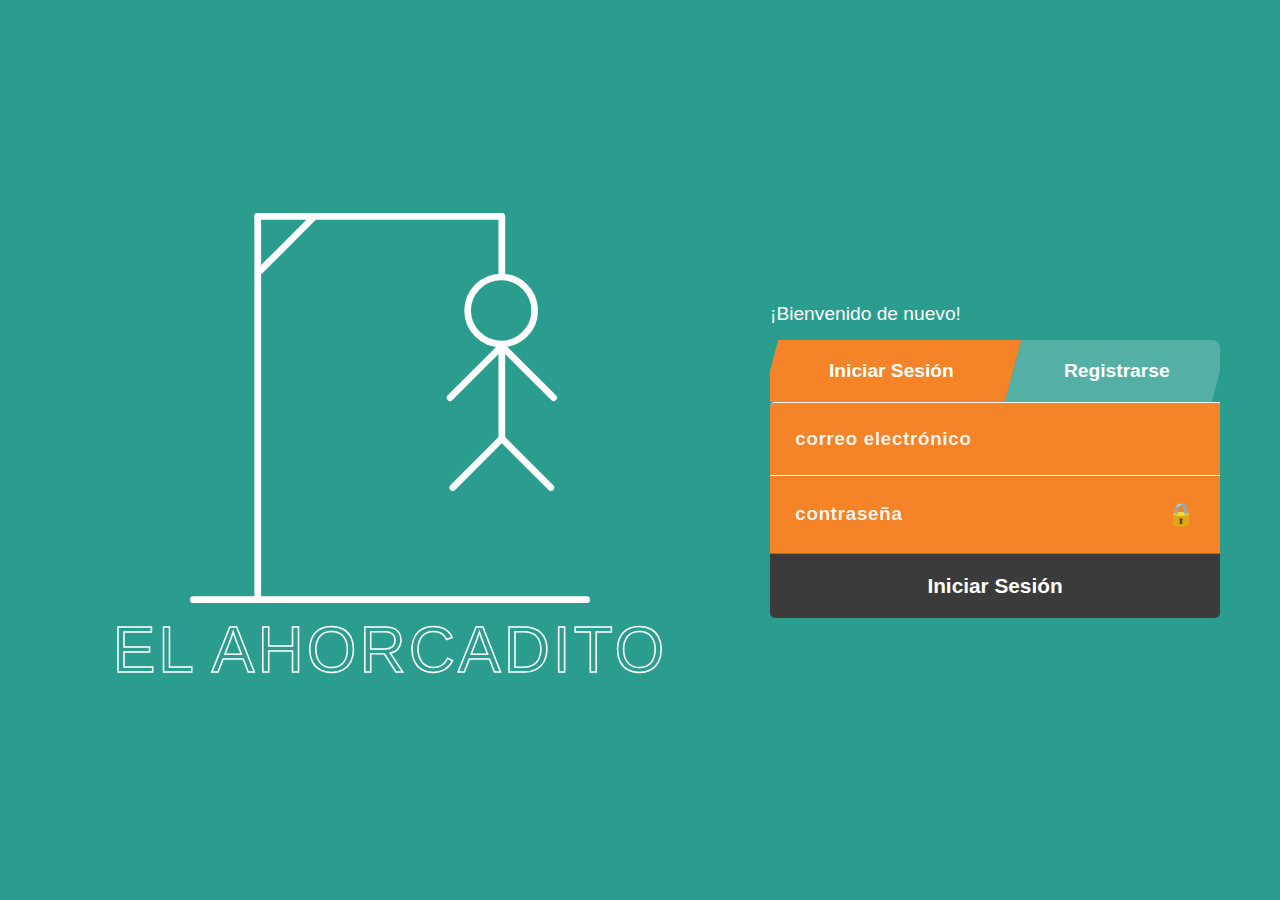
<file: bin/Release/net8.0/publish/wwwroot/racha.html>
﻿<!DOCTYPE html>
<html lang="es">
<head>
    <meta charset="UTF-8">
    <meta name="viewport" content="width=device-width, initial-scale=1.0">
    <link rel="manifest" href="manifest.json">
    <meta name="theme-color" content="#16a085">
    <title>Tu Racha</title>
    <style>
        * {
            margin: 0;
            padding: 0;
            box-sizing: border-box;
        }

        html, body {
            height: 100%;
            font-size: 16px;
            -webkit-text-size-adjust: 100%;
        }

        body {
            background-color: #17A398;
            min-height: 100vh;
            display: flex;
            flex-direction: column;
            align-items: center;
            justify-content: center;
            padding: 20px;
            font-family: Arial, Helvetica, sans-serif;
            color: #000000;
            line-height: 1.4;
            overflow: hidden;
        }

        .container {
            width: 100%;
            max-width: 900px;
            margin: 0 auto;
            display: grid;
            grid-template-columns: 1fr 1fr;
            grid-template-rows: auto 1fr auto;
            gap: 20px;
            height: 100%;
            max-height: 100vh;
        }

        h1 {
            grid-column: 1 / -1;
            font-size: 2rem;
            font-weight: bold;
            text-align: center;
            margin: 0;
            color: #000000;
        }

        .card-orange {
            background-color: #FF8A00;
            border-radius: 12px;
            padding: 20px;
            color: white;
            text-align: center;
            box-shadow: 0 4px 8px rgba(0,0,0,0.1);
            display: flex;
            flex-direction: column;
            justify-content: center;
            height: 100%;
        }

        .racha-icon-container {
            width: 80px;
            height: 80px;
            background-color: white;
            border-radius: 50%;
            margin: 0 auto 10px;
            overflow: hidden;
            display: flex;
            align-items: center;
            justify-content: center;
        }

        .racha-principal {
            width: 70%;
            height: 70%;
            object-fit: contain;
        }

        .card-orange h2 {
            font-size: 1.2rem;
            font-weight: 600;
            margin-top: 10px;
        }

        .racha-activa {
            font-size: 3.5rem;
            font-weight: 800;
            margin: 10px 0;
            line-height: 1;
        }

        .card-orange p {
            font-size: 0.9rem;
            margin-bottom: 8px;
        }

        .card-orange .mensaje {
            font-size: 1rem;
            font-weight: 500;
            margin-top: 10px;
        }

        .content-card {
            background-color: #008080;
            border-radius: 12px;
            padding: 20px;
            color: white;
            box-shadow: 0 4px 8px rgba(0,0,0,0.1);
            display: flex;
            flex-direction: column;
            height: 100%;
        }

            .content-card h3 {
                font-size: 1.1rem;
                font-weight: 600;
                margin-bottom: 15px;
                display: flex;
                align-items: center;
            }

        .semana-grid {
            display: grid;
            grid-template-columns: repeat(7, 1fr);
            gap: 8px;
            text-align: center;
            flex-grow: 1;
            align-content: start;
        }

        .dia-container {
            display: flex;
            flex-direction: column;
            align-items: center;
        }

        .day-circle {
            width: 40px;
            height: 40px;
            border-radius: 50%;
            display: flex;
            align-items: center;
            justify-content: center;
            cursor: pointer;
            margin-bottom: 5px;
            transition: transform 0.2s ease;
        }

            .day-circle:hover {
                transform: scale(1.05);
            }

        .day-complete {
            background-color: #6BC400;
        }

        .day-inactive-empty {
            background-color: #008080;
            border: 2px solid white;
        }

        .day-circle img {
            width: 60%;
            height: 60%;
            object-fit: contain;
        }

        .dia-label {
            font-size: 0.8rem;
            font-weight: 600;
        }

        .progreso-info {
            display: flex;
            justify-content: space-between;
            align-items: flex-end;
            margin-bottom: 10px;
        }

        .temas-completados {
            font-size: 1.5rem;
            font-weight: bold;
        }

        .porcentaje-temas {
            font-size: 1rem;
            font-weight: 500;
        }

        .barra-contenedor {
            width: 100%;
            background-color: #008080;
            border-radius: 10px;
            height: 12px;
            border: 2px solid white;
            overflow: hidden;
        }

        .barra-progreso {
            background-color: #FF8A00;
            height: 100%;
            border-radius: 10px;
            transition: width 0.5s ease;
        }

        .palabras-container {
            text-align: center;
            flex-grow: 1;
            display: flex;
            flex-direction: column;
            justify-content: center;
        }

        .palabras-adivinadas {
            font-size: 3.5rem;
            font-weight: 800;
            line-height: 1;
        }

        .palabras-texto {
            font-size: 1rem;
            font-weight: 500;
            margin-top: 10px;
        }

        .btn-regresar {
            grid-column: 1 / -1;
            width: 100%;
            background-color: #FF8A00;
            color: white;
            font-weight: bold;
            padding: 12px;
            border-radius: 12px;
            border: none;
            cursor: pointer;
            display: flex;
            align-items: center;
            justify-content: center;
            font-size: 1rem;
            transition: background-color 0.3s ease;
            margin-top: auto;
        }

            .btn-regresar:hover {
                background-color: #e67a00;
            }

            .btn-regresar:active {
                transform: scale(0.98);
            }

        .back-icon {
            width: 20px;
            height: 20px;
            margin-right: 8px;
            background-color: white;
            border-radius: 50%;
            position: relative;
            flex-shrink: 0;
        }

            .back-icon::before {
                content: "";
                position: absolute;
                top: 50%;
                left: 50%;
                transform: translate(-50%, -50%) rotate(45deg);
                width: 8px;
                height: 8px;
                border-left: 2px solid #FF8A00;
                border-bottom: 2px solid #FF8A00;
            }

        .icono-progreso, .icono-palabras {
            width: 20px;
            height: 20px;
            margin-right: 8px;
            background-color: white;
            border-radius: 3px;
            position: relative;
            flex-shrink: 0;
        }

            .icono-progreso::before {
                content: "";
                position: absolute;
                top: 50%;
                left: 50%;
                transform: translate(-50%, -50%);
                width: 12px;
                height: 8px;
                border-top: 2px solid #008080;
                border-bottom: 2px solid #008080;
            }

            .icono-palabras::before {
                content: "A";
                position: absolute;
                top: 50%;
                left: 50%;
                transform: translate(-50%, -50%);
                font-weight: bold;
                color: #008080;
                font-size: 12px;
            }

        /* Vista móvil */
        @media (max-width: 768px) {
            body {
                overflow: auto;
                padding: 10px;
                justify-content: flex-start;
            }

            .container {
                grid-template-columns: 1fr;
                max-width: 400px;
                gap: 15px;
                max-height: none;
            }

            .card-orange, .content-card {
                padding: 15px;
            }

            .racha-activa, .palabras-adivinadas {
                font-size: 2.5rem;
            }

            .semana-grid {
                gap: 5px;
            }

            .day-circle {
                width: 35px;
                height: 35px;
            }
        }

        /* Vista muy pequeña */
        @media (max-width: 360px) {
            .container {
                max-width: 100%;
            }

            .card-orange, .content-card {
                padding: 12px;
            }

            .semana-grid {
                gap: 3px;
            }

            .day-circle {
                width: 30px;
                height: 30px;
            }
        }
    </style>
</head>
<body>
    <div class="container">
        <h1>Tu Racha</h1>

        <section class="card-orange">
            <div class="racha-icon-container">
                <img src="images/racha.png" alt="Icono de racha" class="racha-principal">
            </div>

            <h2>Racha activa</h2>
            <div id="racha-activa" class="racha-activa">0</div>
            <p>días consecutivos</p>
            <p id="mensaje-racha" class="mensaje">¡Comienza tu racha hoy!</p>
        </section>

        <section class="content-card">
            <h3>
                <span class="icono-progreso"></span>
                Esta Semana
            </h3>
            <div id="semana-container" class="semana-grid">
            </div>
        </section>

        <section class="content-card">
            <h3>
                <span class="icono-progreso"></span>
                Progreso Total
            </h3>
            <p>Temas completados</p>
            <div class="progreso-info">
                <span id="temas-completados" class="temas-completados">0/7</span>
                <span id="porcentaje-temas" class="porcentaje-temas">0%</span>
            </div>
            <div class="barra-contenedor">
                <div id="barra-progreso" class="barra-progreso" style="width: 0%;"></div>
            </div>
        </section>

        <section class="content-card">
            <h3>
                <span class="icono-palabras"></span>
                Palabras Adivinadas
            </h3>
            <div class="palabras-container">
                <div id="palabras-adivinadas" class="palabras-adivinadas">0</div>
                <p class="palabras-texto">Palabras correctas en total</p>
            </div>
        </section>

        <button id="btn-regresar" class="btn-regresar">
            <span class="back-icon"></span>
            Regresar
        </button>
    </div>

    <script>
        const token = localStorage.getItem('jwtToken');
        if (!token) {
            window.location.href = 'login.html';
        }

        const rachaActivaElement = document.getElementById("racha-activa");
        const mensajeRachaElement = document.getElementById("mensaje-racha");
        const semanaContainer = document.getElementById("semana-container");
        const temasCompletadosElement = document.getElementById("temas-completados");
        const porcentajeTemasElement = document.getElementById("porcentaje-temas");
        const barraProgresoElement = document.getElementById("barra-progreso");
        const palabrasAdivinadasElement = document.getElementById("palabras-adivinadas");
        const btnRegresar = document.getElementById("btn-regresar");

        const diasSemana = ["Dom", "Lun", "Mar", "Mie", "Jue", "Vie", "Sab"];

        //Generar vista de días
        function generarDiasSemana(diasCompletados) {
            semanaContainer.innerHTML = '';

            for (let i = 0; i < diasSemana.length; i++) {
                let diaContainer = document.createElement("div");
                diaContainer.className = "dia-container";

                let diaCircle = document.createElement("div");
                let estaCompletado = diasCompletados.includes(i);

                if (estaCompletado) {
                    diaCircle.className = "day-circle day-complete";
                    let fuegoImg = document.createElement("img");
                    fuegoImg.src = "images/racha.png";
                    fuegoImg.alt = "Racha";
                    diaCircle.appendChild(fuegoImg);
                } else {
                    diaCircle.className = "day-circle day-inactive-empty";
                }

                let diaLabel = document.createElement("span");
                diaLabel.className = "dia-label";
                diaLabel.textContent = diasSemana[i];

                diaContainer.appendChild(diaCircle);
                diaContainer.appendChild(diaLabel);
                semanaContainer.appendChild(diaContainer);
            }
        }

        //Cargar estadísticas desde la API
        async function cargarEstadisticas() {
            await verificarYLimpiarCache();

            try {
                const response = await fetchConToken('/api/Racha/estadisticas');

                if (response.ok) {
                    let stats = await response.json();

                    // COMBINAR CON PROGRESO OFFLINE
                    stats = await combinarConProgresoOffline(stats);

                    // Guardar en cache
                    await guardarEstadisticasEnCache(stats);

                    // Actualizar UI
                    actualizarInterfazRacha(stats);
                }
            } catch (error) {

                // MODO OFFLINE
                if (!navigator.onLine) {
                    const statsCache = await cargarEstadisticasDesdeCache();

                    if (statsCache) {
                        // COMBINAR CON PROGRESO OFFLINE
                        const statsConOffline = await combinarConProgresoOffline(statsCache);

                        actualizarInterfazRacha(statsConOffline);
                        mostrarMensajeOffline();
                    } else {
                        alert('No hay datos disponibles en modo offline');
                    }
                } else {
                    alert('Error de conexión al cargar estadísticas');
                }
            }
        }

        // Combinar stats del servidor con progreso offline
        async function combinarConProgresoOffline(statsServidor) {
            try {
                const db = await openIndexedDB();
                const hoy = new Date();
                const diaSemanaActual = hoy.getDay(); // 0 (Dom) a 6 (Sab)

                // 1. Obtener racha offline
                const txRacha = db.transaction(['racha-cache'], 'readonly');
                const storeRacha = txRacha.objectStore('racha-cache');

                const rachaOffline = await new Promise((resolve, reject) => {
                    const request = storeRacha.get('racha-local');
                    request.onsuccess = () => resolve(request.result);
                    request.onerror = () => reject(request.error);
                });

                // 2. Obtener progreso local
                const txLocal = db.transaction(['progreso-local'], 'readonly');
                const storeLocal = txLocal.objectStore('progreso-local');

                const progresosLocales = await new Promise((resolve, reject) => {
                    const request = storeLocal.getAll();
                    request.onsuccess = () => resolve(request.result || []);
                    request.onerror = () => reject(request.error);
                });

                // 3. Obtener temas cacheados
                const txTemas = db.transaction(['temas'], 'readonly');
                const storeTemas = txTemas.objectStore('temas');

                const temasCache = await new Promise((resolve, reject) => {
                    const request = storeTemas.getAll();
                    request.onsuccess = () => resolve(request.result || []);
                    request.onerror = () => reject(request.error);
                });

                // 4. Calcular palabras y temas nuevos
                let palabrasNuevas = 0;
                let temasNuevosCompletados = 0;

                progresosLocales.forEach(progresoLocal => {
                    const temaCache = temasCache.find(t => t.idTema === progresoLocal.idTema);

                    if (temaCache) {
                        const baseServidor = temaCache.palabrasServidorOriginal !== undefined
                            ? temaCache.palabrasServidorOriginal
                            : temaCache.palabrasCompletadas;

                        const palabrasExtra = Math.max(0, progresoLocal.palabrasCompletadas - baseServidor);
                        palabrasNuevas += palabrasExtra;

                        // Si completó el tema offline (10/10) y no estaba completado en servidor
                        if (progresoLocal.palabrasCompletadas === 10 && baseServidor < 10) {
                            temasNuevosCompletados++;
                        }
                    }
                });

                // 5. Combinar con stats del servidor
                const statsCombinadas = {
                    ...statsServidor,
                    palabrasTotales: (statsServidor.palabrasTotales || 0) + palabrasNuevas,
                    temasCompletados: (statsServidor.temasCompletados || 0) + temasNuevosCompletados,
                    progresoSemanal: { ...statsServidor.progresoSemanal }
                };

                // 6. Si hay racha offline, fusionar días completados
                if (rachaOffline && rachaOffline.diasCompletados) {


                    // Marcar días completados offline en progresoSemanal
                    rachaOffline.diasCompletados.forEach(dia => {
                        const diaKey = `dia${dia}`;
                        statsCombinadas.progresoSemanal[diaKey] = true;
                    });

                    // Recalcular días consecutivos
                    const diasOrdenados = [1, 2, 3, 4, 5, 6, 0]; // Lun-Dom
                    let consecutivos = 0;

                    for (let dia of diasOrdenados) {
                        if (statsCombinadas.progresoSemanal[`dia${dia}`]) consecutivos++;
                    }
                    statsCombinadas.diasConsecutivos = Math.max(statsCombinadas.diasConsecutivos, consecutivos);
                }


                return statsCombinadas;

            } catch (error) {
                return statsServidor;
            }
        }

        function actualizarInterfazRacha(stats) {
            rachaActivaElement.textContent = stats.diasConsecutivos;

            if (stats.diasConsecutivos === 0) {
                mensajeRachaElement.textContent = "¡Comienza tu racha hoy!";
            } else if (stats.diasConsecutivos < 3) {
                mensajeRachaElement.textContent = "¡Sigue así para mantener tu racha!";
            } else if (stats.diasConsecutivos < 7) {
                mensajeRachaElement.textContent = "¡Excelente trabajo, vas por buen camino!";
            } else {
                mensajeRachaElement.textContent = "¡Eres increíble, sigue así!";
            }

            const diasCompletados = [];
            Object.keys(stats.progresoSemanal).forEach((diaKey, index) => {
                if (stats.progresoSemanal[diaKey]) {
                    diasCompletados.push(index);
                }
            });
            generarDiasSemana(diasCompletados);

            temasCompletadosElement.textContent = `${stats.temasCompletados}/${stats.temasTotales}`;
            const porcentaje = stats.temasTotales > 0
                ? Math.round((stats.temasCompletados / stats.temasTotales) * 100)
                : 0;
            porcentajeTemasElement.textContent = porcentaje + "%";
            barraProgresoElement.style.width = porcentaje + "%";

            palabrasAdivinadasElement.textContent = stats.palabrasTotales;
        }

        async function fetchConToken(url, options = {}) {
            let response = await fetch(url, {
                ...options,
                headers: {
                    ...options.headers,
                    'Authorization': `Bearer ${localStorage.getItem('jwtToken')}`
                }
            });

            if (response.status === 401) {
                const renewResponse = await fetch('/api/Auth/renew', {
                    method: 'GET',
                    credentials: 'include'
                });

                if (renewResponse.ok) {
                    const nuevoToken = await renewResponse.text();
                    localStorage.setItem('jwtToken', nuevoToken);

                    response = await fetch(url, {
                        ...options,
                        headers: {
                            ...options.headers,
                            'Authorization': `Bearer ${nuevoToken}`
                        }
                    });
                } else {
                    localStorage.removeItem('jwtToken');
                    window.location.href = 'login.html';
                }
            }

            return response;
        }

        async function verificarYLimpiarCache() {
            try {
                const db = await openIndexedDB();

                // 1. Verificar si hay progreso local
                const txProgreso = db.transaction(['progreso-local'], 'readonly');
                const storeProgreso = txProgreso.objectStore('progreso-local');

                const progresos = await new Promise((resolve, reject) => {
                    const request = storeProgreso.getAll();
                    request.onsuccess = () => resolve(request.result || []);
                    request.onerror = () => reject(request.error);
                });

                // 2. Si NO hay progreso local, significa que hubo reinicio
                if (progresos.length === 0) {

                    // Limpiar cache de estadísticas en una transacción separada
                    const txStats = db.transaction(['estadisticas-cache'], 'readwrite');
                    const storeStats = txStats.objectStore('estadisticas-cache');

                    await new Promise((resolve, reject) => {
                        const request = storeStats.clear();
                        request.onsuccess = () => {
                            resolve();
                        };
                        request.onerror = () => reject(request.error);
                    });
                }
            } catch (error) {
            }
        }

        function mostrarMensajeOffline() {
            const mensaje = document.createElement('div');
            mensaje.style.cssText = `
                    position: fixed;
                    top: 10px;
                    left: 50%;
                    transform: translateX(-50%);
                    background: #e74c3c;
                    color: white;
                    padding: 10px 20px;
                    border-radius: 8px;
                    z-index: 1000;
                `;
            mensaje.textContent = '📡 Modo Offline - Mostrando datos guardados';
            document.body.appendChild(mensaje);

            setTimeout(() => mensaje.remove(), 5000);
        }

        btnRegresar.addEventListener("click", function () {
            window.history.back();
        });

        document.addEventListener('DOMContentLoaded', cargarEstadisticas);

        // ============================================
        // SOPORTE OFFLINE PARA ESTADÍSTICAS
        // ============================================
        async function guardarEstadisticasEnCache(stats) {
            try {
                const db = await openIndexedDB();
                const transaction = db.transaction(['estadisticas-cache'], 'readwrite');
                const store = transaction.objectStore('estadisticas-cache');

                await store.put({ id: 'estadisticas-usuario', data: stats, timestamp: Date.now() });
            } catch (error) {
            }
        }

        async function cargarEstadisticasDesdeCache() {
            try {
                const db = await openIndexedDB();
                const transaction = db.transaction(['estadisticas-cache'], 'readonly');
                const store = transaction.objectStore('estadisticas-cache');

                return new Promise((resolve, reject) => {
                    const request = store.get('estadisticas-usuario');
                    request.onsuccess = () => {
                        const result = request.result;
                        if (result) {
                            // Verificar que no sean muy antiguas (24 horas)
                            const age = Date.now() - result.timestamp;
                            if (age < 24 * 60 * 60 * 1000) {
                                resolve(result.data);
                            } else {
                                resolve(null);
                            }
                        } else {
                            resolve(null);
                        }
                    };
                    request.onerror = () => reject(request.error);
                });
            } catch (error) {
                return null;
            }
        }

        // ============================================
        // CALCULAR ESTADÍSTICAS DESDE PROGRESO LOCAL
        // ============================================
        async function calcularEstadisticasLocales(statsServidor) {
            try {
                const db = await openIndexedDB();

                // Obtener progreso local
                const txLocal = db.transaction(['progreso-local'], 'readonly');
                const storeLocal = txLocal.objectStore('progreso-local');
                const progresosLocales = await new Promise((resolve, reject) => {
                    const request = storeLocal.getAll();
                    request.onsuccess = () => resolve(request.result || []);
                    request.onerror = () => reject(request.error);
                });

                // Obtener temas cacheados (con progreso del servidor)
                const txTemas = db.transaction(['temas'], 'readonly');
                const storeTemas = txTemas.objectStore('temas');
                const temasCache = await new Promise((resolve, reject) => {
                    const request = storeTemas.getAll();
                    request.onsuccess = () => resolve(request.result || []);
                    request.onerror = () => reject(request.error);
                });

                // Calcular solo palabras NUEVAS (no sincronizadas)
                let palabrasNuevas = 0;
                progresosLocales.forEach(progresoLocal => {
                    const temaCache = temasCache.find(t => t.idTema === progresoLocal.idTema);

                    if (temaCache) {
                        // Usamos el valor original del servidor como base de comparación
                        // Si no existe la propiedad (temas viejos), usamos palabrasCompletadas como fallback
                        const baseServidor = temaCache.palabrasServidorOriginal !== undefined
                            ? temaCache.palabrasServidorOriginal
                            : temaCache.palabrasCompletadas;

                        // Ahora sí: Lo que tengo localmente (ej. 7) MENOS lo que el servidor sabía (ej. 5) = 2 nuevas
                        const palabrasExtra = Math.max(0, progresoLocal.palabrasCompletadas - baseServidor);

                        palabrasNuevas += palabrasExtra;
                    } else {
                        // Si no está en cache, contar todas
                        palabrasNuevas += (progresoLocal.palabrasCompletadas || 0);
                    }
                });

                // Sumar solo palabras nuevas
                const statsActualizadas = {
                    ...statsServidor,
                    palabrasTotales: (statsServidor.palabrasTotales || 0) + palabrasNuevas
                };

                return statsActualizadas;
            } catch (error) {
                return statsServidor;
            }
        }

        function openIndexedDB() {
            return new Promise((resolve, reject) => {
                const request = indexedDB.open('ahorcaditoDB', 3);

                request.onerror = () => reject(request.error);
                request.onsuccess = () => resolve(request.result);

                request.onupgradeneeded = (event) => {
                    const db = event.target.result;

                    if (!db.objectStoreNames.contains('estadisticas-cache')) {
                        db.createObjectStore('estadisticas-cache', { keyPath: 'id' });
                    }

                    if (!db.objectStoreNames.contains('progreso-local')) {
                        db.createObjectStore('progreso-local', { keyPath: 'idTema' });
                    }

                    if (!db.objectStoreNames.contains('temas')) {
                        db.createObjectStore('temas', { keyPath: 'idTema' });
                    }

                    if (!db.objectStoreNames.contains('racha-cache')) {
                        db.createObjectStore('racha-cache', { keyPath: 'id' });
                    }
                };
            });
        }
    </script>
</body>
</html>
</file>
<file: wwwroot/scripts/style_temaIndex.css>
﻿html{
    margin: 0px;
    padding: 0px;
    box-sizing: border-box;
    font-family: "Open Sans", sans-serif;
    color: white;
    background-color: #008479;
}

.f{
    display: flex;
    flex-direction: column;
    width:60%;
}
body{
    margin: 0px auto;
    padding: 0px;
    box-sizing: border-box;
    background-color:#00796b;
    width: 80%;
    border-radius:40px;
}

h1{
    margin: 0px;
    margin-bottom:20px;
    text-align: center;
    font-size:3em;
}
header{
    height:50px;
    display: flex;
    justify-content: end;
    box-sizing: border-box;
    margin: 10px 0px 10px 0px;
    padding: 10px;
}
header nav{
    display: flex;
    gap: 10px;
    justify-content: center;
    align-items: center;
    margin: 10px;
    box-sizing: border-box;
}
header nav  a{
    background-color:#ED781F;
    width:40px;
    height:40px;
    display: flex;
    justify-content: center;
    align-items: center;
    border-radius: 10px;
}
header nav  a img{
    width: 20px;
    height: 20px;
}
main{
    display: flex;
    gap:50px;
    height:600px;
    
    justify-content: space-around;
    align-items: center;
    box-sizing: border-box;  
}
main .titulo{
    display: flex;
    flex-direction: column;
    flex-wrap: wrap;
    align-items: center;
    justify-content: center;
    font-family: "Open Sans", sans-serif;
}
main .titulo h1{
    margin:10px 0px 0px 0px;
    font-size:2em;
}
main .btns{
    display: flex;
    flex-direction: column;
    justify-content: center;
    align-items: center;
    gap: 10px;
}
main .btns button{
    box-sizing: border-box;
    background-color:#008479;
    border-radius: 10px;
    border: none;
    display: flex;
    gap: 10px;
    flex-wrap: wrap;
    width: 400px;
    height:70px;
    border-radius:10px;
    justify-content: center;
    color: white;
    align-items: center;
    font-family: "Open Sans", sans-serif;
    font-size: 2em;
}
main .btns button img{
    width: 60px;
    height: 60px;
}
main .btn {
    display: flex;
    flex-direction: row;
    gap: 10px;
   font-size: 10px;
    width:400px ;
    justify-content: space-between;

}
main .btn button{
    display: flex;
    flex-direction: column;
    height:80px;
    width:200px;
    flex-direction:column;
   
}
main .btn button img{
    width:30px;
    height:30px;
}
#naranga{
    background-color: #ED781F;
}
.boteUno{
    margin: 0px;
    padding: 0px;
    display: flex;
    flex-direction: column;
    overflow: auto;
    height:80vh;
}
footer{
    margin: 0px auto;
    width: 80%;
    height:60px;
    align-items: center;
    justify-content: center;
    display: flex;
    padding: 0px;
   
}
footer a{
    background-color: #cfa32a;
    color:white;
    text-decoration: none;
    display: flex;
    border-radius:40px;
    height:50px;
    width:400px;
    justify-content: center;
    align-items: center;
    font-size:1em;
    margin:0px;
}
footer a img{
    width:30px;
    height:30px;
}
.boteUno p{
    margin: 0px auto;
    width:70%;
    margin-bottom:10px;
    font-size:1em;
}
.retoHoy{
    background-color:#ED781F;
    width:75%;
    margin: 0px auto;
    height:200px;
    border-radius:40px;
    box-shadow: inset 0 0 10px rgba(0.6, 0, 0, 0.5);
    display: grid;
    grid-template-rows: repeat(6,auto);
    grid-template-columns: auto 1fr;
    box-sizing: border-box;
    padding:20px;
    padding-top: 0px;
    margin-bottom: 20px;
}
.retoHoy img{
    max-width:50px;
    opacity:0.6;
    margin: 10px;
}
.retoHoy .temma{
    display: flex;
    flex-direction: column;
    justify-content: center;
    padding: 10px;
}
.retoHoy .temma h4{
    margin: 0px;
    font-size:1.5em;
}
.retoHoy .temma p{
    margin: 0px;
    padding: 0px;
    color: #823800;
    text-align: left;
    font-size: 1em;
}
.retoHoy q{
    grid-column: span 2;
    text-align: center;
    font-size: 1em;
}
.retoHoy #desafio{
    background-color: #ed8738;
    grid-column: span 2;
    text-align: center;
    font-size: 1.5em;
    width: 50%;
    border-radius: 10px;
}
.progress-container {
  grid-column: span 2;
  height:10px; 
  background-color: #6b2d00; 
  border-radius: 10px; 
  overflow: hidden; 
}
.progress-bar {
  height: 100%;
  background-color: #cfa32a; 
  border-radius: 10px;       
}
.retoHoy samp {
    grid-column: span 2;
    margin-left: 10px;
    font-size:1.5em;
    display: flex;
    justify-content:space-between;
}
.search-box {
  display: flex;
  align-items: center;
  background-color:#008479; 
  border-radius:40px;
  padding:10px;
  height:15px;
  width:75%;
  margin: 0px auto;
   
}
.search-box input {
  flex: 1;
  border: none;
  background: transparent;
  font-size:1em;
  outline: none;
  color: white;
}
.search-icon img {
  width:20px;  
  height:20px;
  cursor: pointer;
  opacity: 0.5;
}
.cartas-con{
    display: flex;
    flex-direction:row;
    gap:5px;
    width:95%;
    flex-wrap: wrap;
    margin: 0px auto;
    overflow: auto;
    gap: 10px;
    box-sizing: border-box;
}
.cartas{
    background-color:#008479;
    width:360px;
    margin: 0px auto;
    height:150px;
    display: grid;
    grid-template-columns: auto 2fr;
    grid-template-rows: repeat(5,1fr);
    border-radius:20px;
    box-sizing: border-box;
}
.cartas img{    
    width: 50px;
    padding:5px;
    opacity: 0.4;
}
.cartas .temma-cartas{
    display: flex;
    flex-direction: column;
    margin: 0px;
    padding: 0px;
    justify-content: center;
}
.cartas .temma-cartas h4{
    margin: 0px;
    font-size:15px;
    margin-left:10px;
    padding: 0px;
}
.cartas .temma-cartas p{
    margin: 0px;
    padding: 0px;
    color:#ED781F;
    font-size:10px;
    margin-left:10px;
}
.cartas q{
    grid-column: span 2;
    font-size:15px;
    text-align: center;
    margin-top:10px;
    font-family: "Open Sans", sans-serif;
}
.cartas samp {
    grid-column: span 2;
    margin:10px ;
    font-size:10px;
    display: flex;
    font-family: "Open Sans", sans-serif;
    justify-content:space-between;

}
.cartas .progress-container {
  background-color:#00796b;
  height:10px;
  width: 95%;
  margin: 0px auto;
}

@media (max-width:500px) {
    html, body {
        margin: 0;
        padding: 0;
        box-sizing: border-box;
        font-family: "Open Sans", sans-serif;
        color: white;
        background-color: #008479;
    }
    body{
        width: 95%;
        margin: 0px auto;
        display: flex;
        flex-direction: column;
        flex-wrap: wrap;
    }
    .f{
        margin: 0px auto;
        width:90%;
        height:auto;
    }
    h1{
        margin:10px 0px 10px 0px;
        font-size:2em;
         font-family: "Open Sans", sans-serif;
        text-align: center;
    }
    .boteUno{
        height:87vh;
    }
    .retoHoy{
        box-sizing: border-box;
        width: 95%;
        height: 170px;
    }
    .retoHoy img{
        max-width:40px;
    }
    .temma{
        display: flex;
        flex-direction: column;
        flex-wrap: wrap;
        gap: 10px;
    }
    .retoHoy .temma h4{
         font-family: "Open Sans", sans-serif;
        font-size:1em;
        margin: 0px;
    }
    .retoHoy .temma p{
         font-family: "Open Sans", sans-serif;
        font-size:10px;
    }
    .retoHoy #desafio{
        background-color: #ed8738;
        font-size: 1em;
        width:95%;
        grid-column: span 2;
    }
    .retoHoy samp{
        font-size:10px;
        padding: 5px;
        font-family: "Open Sans", sans-serif;
    }
    .search-box {
        background-color:#00796b; 
        width:90%;
    }
    .boteUno p{
        font-family: "Open Sans", sans-serif;
        margin: 0px;
        width:90%;
        margin-bottom:20px;
        padding-left:15px;
    }
    .cartas{
        background-color:#00796b;
    }
    .cartas .temma-cartas{
        gap: 20px;
    }
    .cartas q{
        font-size:12px;
    }
    .cartas .progress-container {
        background-color:#008479;
    }
    footer a{
        width:100%;
        font-size:1em;
        font-family: "Open Sans", sans-serif;
    }
    footer{
        width:95%;
        height:50px;

    }
    header{
        box-sizing: border-box;
        margin: 0px;
        margin-top:10px;
        height:40px;
        padding:10px;
    }
    header a {
        width: 20px;
        height: 20px;
    }
    main{
        width:90%;
        flex-direction: column;
        align-content: center;
        margin: 0px auto;
        margin-top:20px;
        padding: 0px;
        height: auto;
    }
    main .titulo{
        display: flex;
        flex-direction: column;
        margin:0px;
        gap:10px;
    }
    main .titulo img {
        width: 300px;
        height: 300px;
    }
    main .titulo h1{
        font-size:2em;
        margin: 0px;
    }
    #naranga{
        font-size: 2em;
    }
    main .btns {
     width: 300px;
     gap: 20px;
    }
    main .btns button {
        width:350px;
        height:100px;
         font-size: 2em;
         background-color:#00796b;
    }
    main .btns button img {
        width: 40px;
        height:40px;
    }
    main .btn{
        width: 500px;
        flex-direction: row;
        justify-content: center;
    }
    main .btn button{
        flex-direction:column;
        width:170px;
        font-size: 1.5em;
    }
    #perfil{
        font-size: 2em;
    }
}
</file>
<file: bin/Release/net8.0/publish/wwwroot/scripts/style_temaIndex.css>
﻿html{
    margin: 0px;
    padding: 0px;
    box-sizing: border-box;
    font-family: "Open Sans", sans-serif;
    color: white;
    background-color: #008479;
}

.f{
    display: flex;
    flex-direction: column;
    width:60%;
}
body{
    margin: 0px auto;
    padding: 0px;
    box-sizing: border-box;
    background-color:#00796b;
    width: 80%;
    border-radius:40px;
}

h1{
    margin: 0px;
    margin-bottom:20px;
    text-align: center;
    font-size:3em;
}
header{
    height:50px;
    display: flex;
    justify-content: end;
    box-sizing: border-box;
    margin: 10px 0px 10px 0px;
    padding: 10px;
}
header nav{
    display: flex;
    gap: 10px;
    justify-content: center;
    align-items: center;
    margin: 10px;
    box-sizing: border-box;
}
header nav  a{
    background-color:#ED781F;
    width:40px;
    height:40px;
    display: flex;
    justify-content: center;
    align-items: center;
    border-radius: 10px;
}
header nav  a img{
    width: 20px;
    height: 20px;
}
main{
    display: flex;
    gap:50px;
    height:600px;
    
    justify-content: space-around;
    align-items: center;
    box-sizing: border-box;  
}
main .titulo{
    display: flex;
    flex-direction: column;
    flex-wrap: wrap;
    align-items: center;
    justify-content: center;
    font-family: "Open Sans", sans-serif;
}
main .titulo h1{
    margin:10px 0px 0px 0px;
    font-size:2em;
}
main .btns{
    display: flex;
    flex-direction: column;
    justify-content: center;
    align-items: center;
    gap: 10px;
}
main .btns button{
    box-sizing: border-box;
    background-color:#008479;
    border-radius: 10px;
    border: none;
    display: flex;
    gap: 10px;
    flex-wrap: wrap;
    width: 400px;
    height:70px;
    border-radius:10px;
    justify-content: center;
    color: white;
    align-items: center;
    font-family: "Open Sans", sans-serif;
    font-size: 2em;
}
main .btns button img{
    width: 60px;
    height: 60px;
}
main .btn {
    display: flex;
    flex-direction: row;
    gap: 10px;
   font-size: 10px;
    width:400px ;
    justify-content: space-between;

}
main .btn button{
    display: flex;
    flex-direction: column;
    height:80px;
    width:200px;
    flex-direction:column;
   
}
main .btn button img{
    width:30px;
    height:30px;
}
#naranga{
    background-color: #ED781F;
}
.boteUno{
    margin: 0px;
    padding: 0px;
    display: flex;
    flex-direction: column;
    overflow: auto;
    height:80vh;
}
footer{
    margin: 0px auto;
    width: 80%;
    height:60px;
    align-items: center;
    justify-content: center;
    display: flex;
    padding: 0px;
   
}
footer a{
    background-color: #cfa32a;
    color:white;
    text-decoration: none;
    display: flex;
    border-radius:40px;
    height:50px;
    width:400px;
    justify-content: center;
    align-items: center;
    font-size:1em;
    margin:0px;
}
footer a img{
    width:30px;
    height:30px;
}
.boteUno p{
    margin: 0px auto;
    width:70%;
    margin-bottom:10px;
    font-size:1em;
}
.retoHoy{
    background-color:#ED781F;
    width:75%;
    margin: 0px auto;
    height:200px;
    border-radius:40px;
    box-shadow: inset 0 0 10px rgba(0.6, 0, 0, 0.5);
    display: grid;
    grid-template-rows: repeat(6,auto);
    grid-template-columns: auto 1fr;
    box-sizing: border-box;
    padding:20px;
    padding-top: 0px;
    margin-bottom: 20px;
}
.retoHoy img{
    max-width:50px;
    opacity:0.6;
    margin: 10px;
}
.retoHoy .temma{
    display: flex;
    flex-direction: column;
    justify-content: center;
    padding: 10px;
}
.retoHoy .temma h4{
    margin: 0px;
    font-size:1.5em;
}
.retoHoy .temma p{
    margin: 0px;
    padding: 0px;
    color: #823800;
    text-align: left;
    font-size: 1em;
}
.retoHoy q{
    grid-column: span 2;
    text-align: center;
    font-size: 1em;
}
.retoHoy #desafio{
    background-color: #ed8738;
    grid-column: span 2;
    text-align: center;
    font-size: 1.5em;
    width: 50%;
    border-radius: 10px;
}
.progress-container {
  grid-column: span 2;
  height:10px; 
  background-color: #6b2d00; 
  border-radius: 10px; 
  overflow: hidden; 
}
.progress-bar {
  height: 100%;
  background-color: #cfa32a; 
  border-radius: 10px;       
}
.retoHoy samp {
    grid-column: span 2;
    margin-left: 10px;
    font-size:1.5em;
    display: flex;
    justify-content:space-between;
}
.search-box {
  display: flex;
  align-items: center;
  background-color:#008479; 
  border-radius:40px;
  padding:10px;
  height:15px;
  width:75%;
  margin: 0px auto;
   
}
.search-box input {
  flex: 1;
  border: none;
  background: transparent;
  font-size:1em;
  outline: none;
  color: white;
}
.search-icon img {
  width:20px;  
  height:20px;
  cursor: pointer;
  opacity: 0.5;
}
.cartas-con{
    display: flex;
    flex-direction:row;
    gap:5px;
    width:95%;
    flex-wrap: wrap;
    margin: 0px auto;
    overflow: auto;
    gap: 10px;
    box-sizing: border-box;
}
.cartas{
    background-color:#008479;
    width:360px;
    margin: 0px auto;
    height:150px;
    display: grid;
    grid-template-columns: auto 2fr;
    grid-template-rows: repeat(5,1fr);
    border-radius:20px;
    box-sizing: border-box;
}
.cartas img{    
    width: 50px;
    padding:5px;
    opacity: 0.4;
}
.cartas .temma-cartas{
    display: flex;
    flex-direction: column;
    margin: 0px;
    padding: 0px;
    justify-content: center;
}
.cartas .temma-cartas h4{
    margin: 0px;
    font-size:15px;
    margin-left:10px;
    padding: 0px;
}
.cartas .temma-cartas p{
    margin: 0px;
    padding: 0px;
    color:#ED781F;
    font-size:10px;
    margin-left:10px;
}
.cartas q{
    grid-column: span 2;
    font-size:15px;
    text-align: center;
    margin-top:10px;
    font-family: "Open Sans", sans-serif;
}
.cartas samp {
    grid-column: span 2;
    margin:10px ;
    font-size:10px;
    display: flex;
    font-family: "Open Sans", sans-serif;
    justify-content:space-between;

}
.cartas .progress-container {
  background-color:#00796b;
  height:10px;
  width: 95%;
  margin: 0px auto;
}

@media (max-width:500px) {
    html, body {
        margin: 0;
        padding: 0;
        box-sizing: border-box;
        font-family: "Open Sans", sans-serif;
        color: white;
        background-color: #008479;
    }
    body{
        width: 95%;
        margin: 0px auto;
        display: flex;
        flex-direction: column;
        flex-wrap: wrap;
    }
    .f{
        margin: 0px auto;
        width:90%;
        height:auto;
    }
    h1{
        margin:10px 0px 10px 0px;
        font-size:2em;
         font-family: "Open Sans", sans-serif;
        text-align: center;
    }
    .boteUno{
        height:87vh;
    }
    .retoHoy{
        box-sizing: border-box;
        width: 95%;
        height: 170px;
    }
    .retoHoy img{
        max-width:40px;
    }
    .temma{
        display: flex;
        flex-direction: column;
        flex-wrap: wrap;
        gap: 10px;
    }
    .retoHoy .temma h4{
         font-family: "Open Sans", sans-serif;
        font-size:1em;
        margin: 0px;
    }
    .retoHoy .temma p{
         font-family: "Open Sans", sans-serif;
        font-size:10px;
    }
    .retoHoy #desafio{
        background-color: #ed8738;
        font-size: 1em;
        width:95%;
        grid-column: span 2;
    }
    .retoHoy samp{
        font-size:10px;
        padding: 5px;
        font-family: "Open Sans", sans-serif;
    }
    .search-box {
        background-color:#00796b; 
        width:90%;
    }
    .boteUno p{
        font-family: "Open Sans", sans-serif;
        margin: 0px;
        width:90%;
        margin-bottom:20px;
        padding-left:15px;
    }
    .cartas{
        background-color:#00796b;
    }
    .cartas .temma-cartas{
        gap: 20px;
    }
    .cartas q{
        font-size:12px;
    }
    .cartas .progress-container {
        background-color:#008479;
    }
    footer a{
        width:100%;
        font-size:1em;
        font-family: "Open Sans", sans-serif;
    }
    footer{
        width:95%;
        height:50px;

    }
    header{
        box-sizing: border-box;
        margin: 0px;
        margin-top:10px;
        height:40px;
        padding:10px;
    }
    header a {
        width: 20px;
        height: 20px;
    }
    main{
        width:90%;
        flex-direction: column;
        align-content: center;
        margin: 0px auto;
        margin-top:20px;
        padding: 0px;
        height: auto;
    }
    main .titulo{
        display: flex;
        flex-direction: column;
        margin:0px;
        gap:10px;
    }
    main .titulo img {
        width: 300px;
        height: 300px;
    }
    main .titulo h1{
        font-size:2em;
        margin: 0px;
    }
    #naranga{
        font-size: 2em;
    }
    main .btns {
     width: 300px;
     gap: 20px;
    }
    main .btns button {
        width:350px;
        height:100px;
         font-size: 2em;
         background-color:#00796b;
    }
    main .btns button img {
        width: 40px;
        height:40px;
    }
    main .btn{
        width: 500px;
        flex-direction: row;
        justify-content: center;
    }
    main .btn button{
        flex-direction:column;
        width:170px;
        font-size: 1.5em;
    }
    #perfil{
        font-size: 2em;
    }
}
</file>
